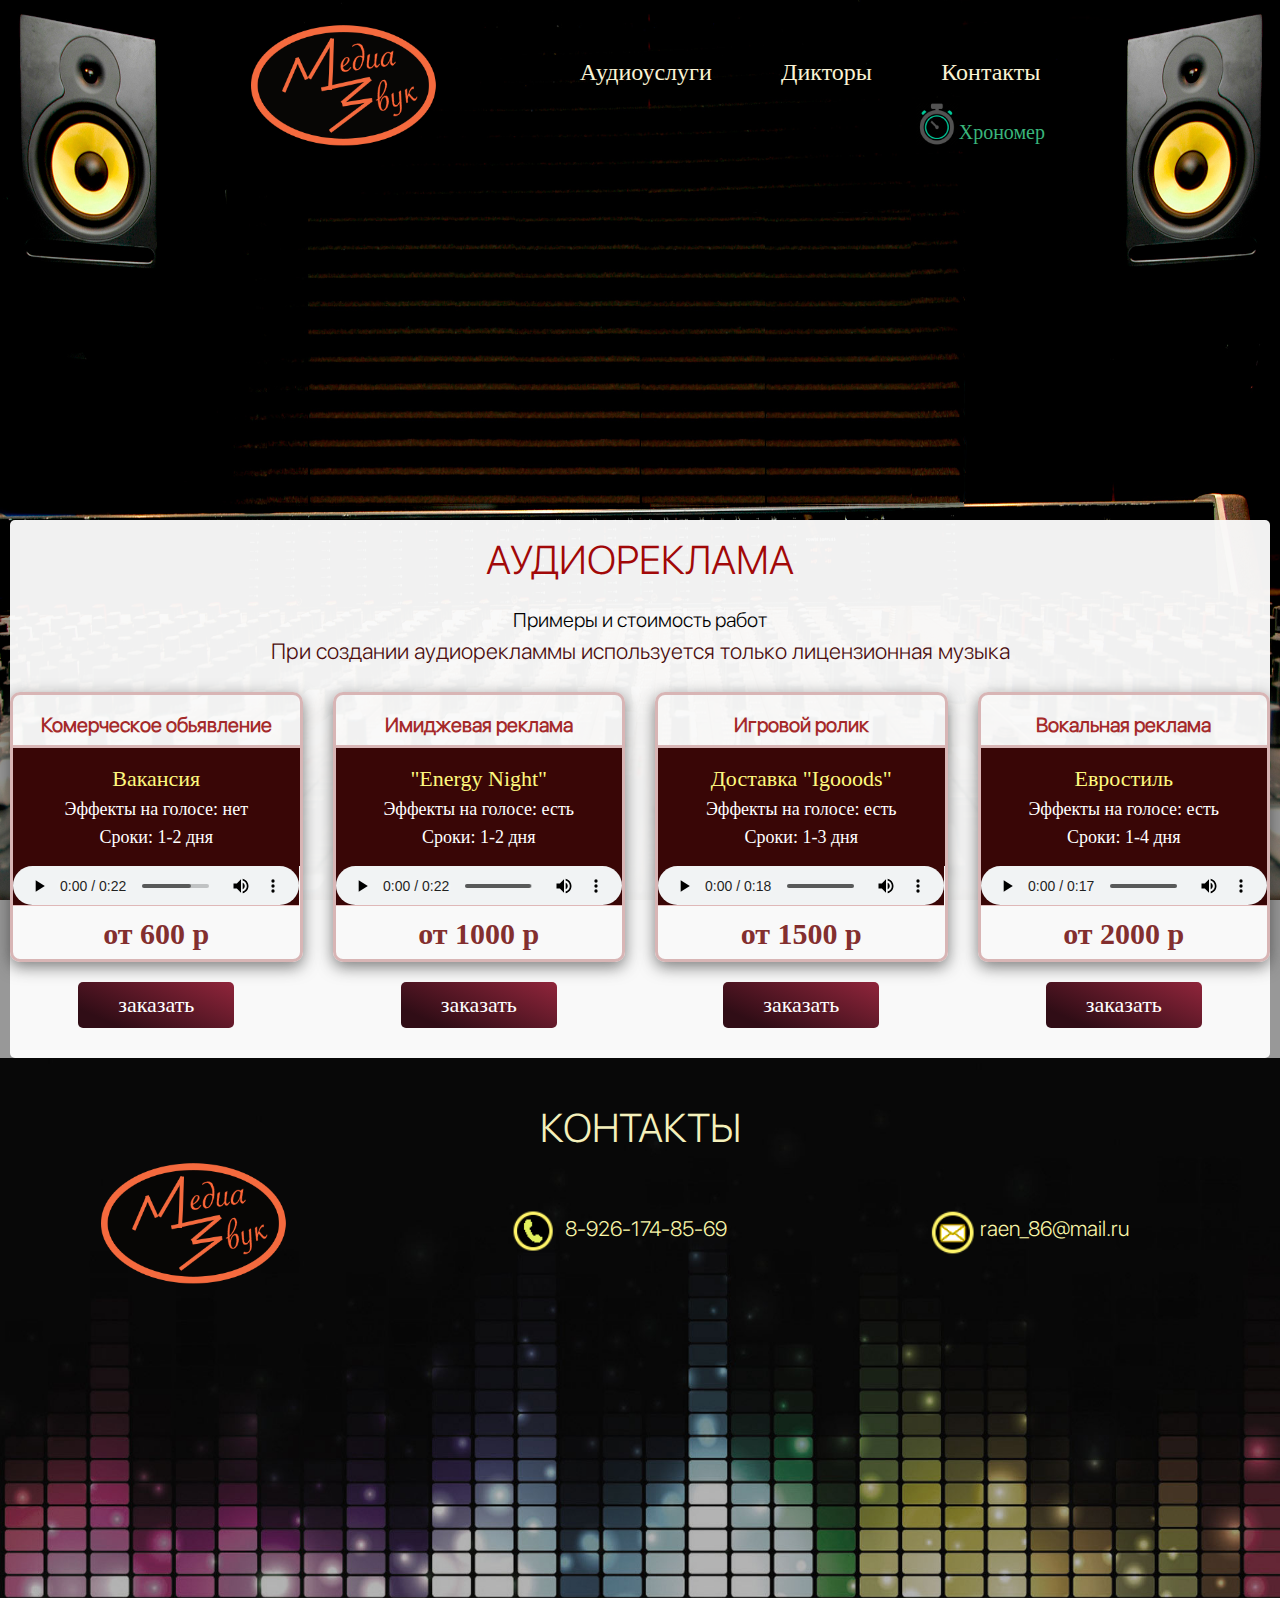
<file: audio_advertising.html>
<!DOCTYPE html>
<html lang="ru">
<head>
    <meta http-equiv="X-UA-Compatible" content="IE=edge">
    <meta charset="UTF-8">
    <meta name="viewport" content="width=device-width, initial-scale=1.0">
    <link rel="stylesheet" href="css/bootstrap-grid.min.css"/>
    <link rel="stylesheet" href="css/style.css">
</head>
<body>
    <!--HEADER-->
 <div class="container-fluid container-fluid__header">
   
    <div class="container container__fixed">
        <nav class="navbar">
            <a class="navbar-brand navbar-brand__header" href="index.html">
              <img src="img/logo.png" alt="#">
            </a>
            <ul>
              <li class="nav-item dropdown">
                <a class="nav__link" href="index.html" id="navbarDropdownMenuLink" role="button" data-toggle="dropdown" aria-haspopup="true" aria-expanded="false">
                 Аудиоуслуги
                </a>
                <div class="dropdown-menu" aria-labelledby="navbarDropdownMenuLink">
                  <a class="dropdown-item" href="audio_advertising.html">реклама</a>
                  <a class="dropdown-item" href="videocontent.html">видео</a>
                  <a class="dropdown-item" href="books.html">книги</a>
                  <a class="dropdown-item" href="autoresponders.html">автоответчики</a>
                </div>
              </li>
              <li>
                <a class="nav__link" href="speakers.html">Дикторы</a>
              </li>
              <li>
                <a class="nav__link" href="contacts.html">Контакты</a>
              </li>

      
              </ul>
        </nav>
        
        <span class="nav__link__timer"data-toggle="modal" data-target="#exampleModal0" href="">
          <img src="img/timer.png"
          alt="Хрономер"><p>Хрономер</p></span>
       
          <div class="modal fade" id="exampleModal0" tabindex="-1" role="dialog" aria-labelledby="mySmallModalLabel" aria-hidden="true">
            <div class="modal-dialog modal-md">
              <div class="modal-content">
                <div class="close__button">
                  <span class="close-image-icon">
                  <button type="button" class="close" data-dismiss="modal" aria-label="Close">
                    <span aria-hidden="true"><img src="img/close.png"></span>
                  </button>
                  </span>
                </div>
            
                <div class="container-fluid container-fluid__chronometer">
                  <div class="container container__fixed">
                   
                    <h1 class="chronometer">Хрономер для текста</h1>
                  
                    <form action="#" id="form">
                      <textarea rows="10" class="form-control" cols="100" name="text" id="text" placeholder="Вставьте ваш текст" style="resize: none"></textarea>
                      
                      <div class="row">
                         
                
                      
                    <div class="col-md-3">
                    
                    
                      <p>Темп речи</p>
                      <div class="tempo">
                      
                       <div class="radio">
                          <label class="red"><input class="radio" type="radio" value="1" name="temp" >&nbsp;<span>Средний</span></label>
                        </div>
              
                      <div class="radio">
                        <label class="yellow"><input class="radio" type="radio" value="2" name="temp" checked="checked">&nbsp;<span>Медленный</span></label>
                      </div>
                      
                
                      <div class="radio">
                        <label class="blue"><input class="radio" type="radio" value="3" name="temp">&nbsp;<span>Быстрый</span></label>
                      </div>
                    </div>
                    </div>
                      
                
                      <div class="col-md-8">
                        <div class="counter">
                      <div><p>Хронометраж ≈ <span id="time">0 секунд</span></p></div>
                      <p>Знаков: <span id="cnt">0</span> / Слов: <span id="wrd">0</span></p>
                    </div>
                    </div>
              
                </div>
                
                  
                  </form>
                  
                  </div>
                  </div>
                </div>
              </div>
          </div>
            
          
          
    </div>
</div>




<!-- AUDIO_ADVERTISING -->
<div class="container-fluid container-fluid__audio_advertising">
  <div class="container container__fixed">
    <h2>Аудиореклама</h2>
    <h3>Примеры и стоимость работ</h3>
    <h6>При создании аудиорекламмы используется только лицензионная музыка</h6>
    <div class="row">
    
      <div class="col-md-3">
      <div class="card">
        <div class="card-body">
          <h5 class="card-title">Комерческое обьявление</h5>
          <p class="card-text card-text__advert_1">Вакансия</p>
          <p class="card-text1">Эффекты на голосе: нет</p>
          <p class="card-text2">Сроки: 1-2 дня</p>
          <audio controls >
            <source src="audio/vacancy.mp3" type="audio/mpeg">
          </audio> 
          <p class="price">от 600 р</p>
        </div>
      </div>

      <button class="order" data-toggle="modal" data-target="#exampleModal">заказать</button>

      <div class="modal fade" id="exampleModal" tabindex="-1" role="dialog" aria-labelledby="mySmallModalLabel" aria-hidden="true">
        <div class="modal-dialog modal-md">
          <div class="modal-content">
            <div class="close__button">
              <span class="close-image-icon">
              <button type="button" class="close" data-dismiss="modal" aria-label="Close">
                <span aria-hidden="true"><img src="img/close.png"></span>
              </button>
              </span>
            </div>

            <div class="container-fluid container-fluid__order">
              <div class="container container__fixed">
               
                
              <h2>Заказать аудиоролик</h2>
                  
                <form>
            <div class="form-group">
              <label class="" for="exampleFormControlText1">Название аудиоролика </label>
              <input type="text" class="form-control form-control-lg" id="exampleFormControlText1" placeholder="">
            </div>
            <div class="form-group">
              <label class="" for="exampleFormControlText2">Укажите тип аудиоролика <span>(комерческое обьявление, имиджевый, игровой, вокальный)</span></label>
              <input type="text" class="form-control form-control-lg" id="exampleFormControlText2" placeholder="" required>
            </div>
            <div class="form-group">
             <label for="exampleFormControlNumber1" class="">Хронометраж <span>(если не знаете, воспользуйтесь нашим хрономером)</span></label>
             <input type="text" class="form-control form-control-lg" id="exampleFormControlNumber1" placeholder="" required>
            </div>

            <div class="form-group">
              <label for="exampleFormControlText3" class="">Диктор<span> (укажите имя и фамилию диктора из нашей базы или прикепите своего ввиде аудиофайла)</span></label>
              <input type="text" class="form-control form-control-lg" id="exampleFormControlText3" placeholder="" required>
              <input type="file" class="form-control-file" id="exampleFormControlFile1">
             </div>
                  
            

            <div class="form-group">
              <label for="exampleFormControlTextarea1">Текст сценария <span>(если нет, вы можете заказать у нас)</span></label>
              <textarea class="form-control form-control-lg" id="exampleFormControlTextarea1" rows="3" ></textarea>
            </div>

            <div class="form-group">
              <label for="exampleFormControlText4" class="">Примеры<span> (прикрепите пример аудиорекламмы, если это необходимо)</span></label>
              <input type="text" class="form-control form-control-lg" id="exampleFormControlText4" placeholder="" required>
              <input type="file" class="form-control-file" id="exampleFormControlFile2">
             </div>
              
            <div class="row">
              <div class="col-md-6">
            <div class="form-group">
              <label class="" for="exampleFormControlNumber2">Ваш телефон</label>
              <input type="phone" class="form-control form-control-lg" id="exampleFormControlNumber2" placeholder="">
            </div>
          </div>

          <div class="col-md-6">
            <div class="form-group">
             <label for="exampleFormControlEmail1" class="">Электронная почта</label>
              <input type="email" class="form-control form-control-lg" id="exampleFormControlEmail1" placeholder="" required>
            </div>
          </div>
          </div>


            <div class="form-group form-group__btn">
              <input type="submit" class="btn" value="Заказать" />
           </div>
          </form>
          
              
              
            </div>
              </div>


          </div>
        </div>
        </div>

    </div>
      
    <div class="col-md-3">
      <div class="card">
        <div class="card-body">
          <h5 class="card-title card-title__advert_2">Имиджевая реклама</h5>
          <p class="card-text">"Energy Night"</p>
          <p class="card-text1">Эффекты на голосе: есть</p>
          <p class="card-text2">Сроки: 1-2 дня</p>
          <audio controls>
            <source src="audio/energy-club.mp3" type="audio/mpeg">
          </audio> 
          <p class="price">от 1000 р</p>
        </div>
      </div>

      <button class="order" data-toggle="modal" data-target="#exampleModal">заказать</button>

      <div class="modal fade" id="exampleModal" tabindex="-1" role="dialog" aria-labelledby="mySmallModalLabel" aria-hidden="true">
        <div class="modal-dialog modal-md">
          <div class="modal-content">
            <div class="close__button">
              <span class="close-image-icon">
              <button type="button" class="close" data-dismiss="modal" aria-label="Close">
                <span aria-hidden="true"><img src="img/close.png"></span>
              </button>
              </span>
            </div>
            </div>
          </div>
          </div>
  
      </div>

    <div class="col-md-3">
      <div class="card">
        <div class="card-body">
          <h5 class="card-title">Игровой ролик</h5>
          <p class="card-text">Доставка "Igooods"</p>
          <p class="card-text1">Эффекты на голосе: есть</p>
          <p class="card-text2">Сроки: 1-3 дня</p>
          <audio controls>
            <source src="audio/igoods.mp3" type="audio/mpeg">
          </audio> 
          <p class="price">от 1500 р</p>
        </div>
      </div>

      <button class="order" data-toggle="modal" data-target="#exampleModal">заказать</button>

      <div class="modal fade" id="exampleModal" tabindex="-1" role="dialog" aria-labelledby="mySmallModalLabel" aria-hidden="true">
        <div class="modal-dialog modal-md">
          <div class="modal-content">
            <div class="close__button">
              <span class="close-image-icon">
              <button type="button" class="close" data-dismiss="modal" aria-label="Close">
                <span aria-hidden="true"><img src="img/close.png"></span>
              </button>
              </span>
            </div>
            </div>
          </div>
          </div>
  
      </div>


    <div class="col-md-3">
      <div class="card">
        <div class="card-body">
          <h5 class="card-title">Вокальная реклама</h5>
          <p class="card-text">Евростиль</p>
          <p class="card-text1">Эффекты на голосе: есть</p>
          <p class="card-text2">Сроки: 1-4 дня</p>
          <audio controls>
            <source src="audio/eurostyle.mp3" type="audio/mpeg">
          </audio> 
          <p class="price">от 2000 р</p>
        </div>
      </div>

      <button class="order" data-toggle="modal" data-target="#exampleModal">заказать</button>

      <div class="modal fade" id="exampleModal" tabindex="-1" role="dialog" aria-labelledby="mySmallModalLabel" aria-hidden="true">
        <div class="modal-dialog modal-md">
          <div class="modal-content">
            <div class="close__button">
              <span class="close-image-icon">
              <button type="button" class="close" data-dismiss="modal" aria-label="Close">
                <span aria-hidden="true"><img src="img/close.png"></span>
              </button>
              </span>
            </div>
            </div>
          </div>
          </div>
  
      </div>



      </div>
   
  </div>
</div>
</div>














 <!--  FOOTER -->
 <div class="container_fluid container_fluid__footer">
  <div class="container container__fixed">
    <h2 id="contacs">Контакты</h2>

    <nav class="navbar">
      <a class="navbar-brand" href="index.html">
        <img src="img/logo.png" alt="#">
      </a>
      <ul>
        <li class="nav-item ">
          <a class="nav-link nav-link_nav nav-link_nav_end phone" href="tel:89261748569"><img src="img/phone2.png" alt=""><span>8-926-174-85-69</span></a>
        
        </li>
        <li>
          <a class="nav-link nav-link_nav nav-link_nav_last" href="mailto:raen_86@mail.ru"><img class="pr-1" src="img/email-(2).png" alt=""><span>raen_86@mail.ru</span></a>
        </li>


        </ul>
  </nav>
</div>
</div>


<a id="button"></a>







          

              
              
              
           
          
           
           
    

<script src="js/jquery.min.js"></script>
<script src="js/popper.min.js"></script>
<script src="js/bootstrap.min.js"></script>
 <script src="js/script.js"></script>   
</body>
</html>
</file>
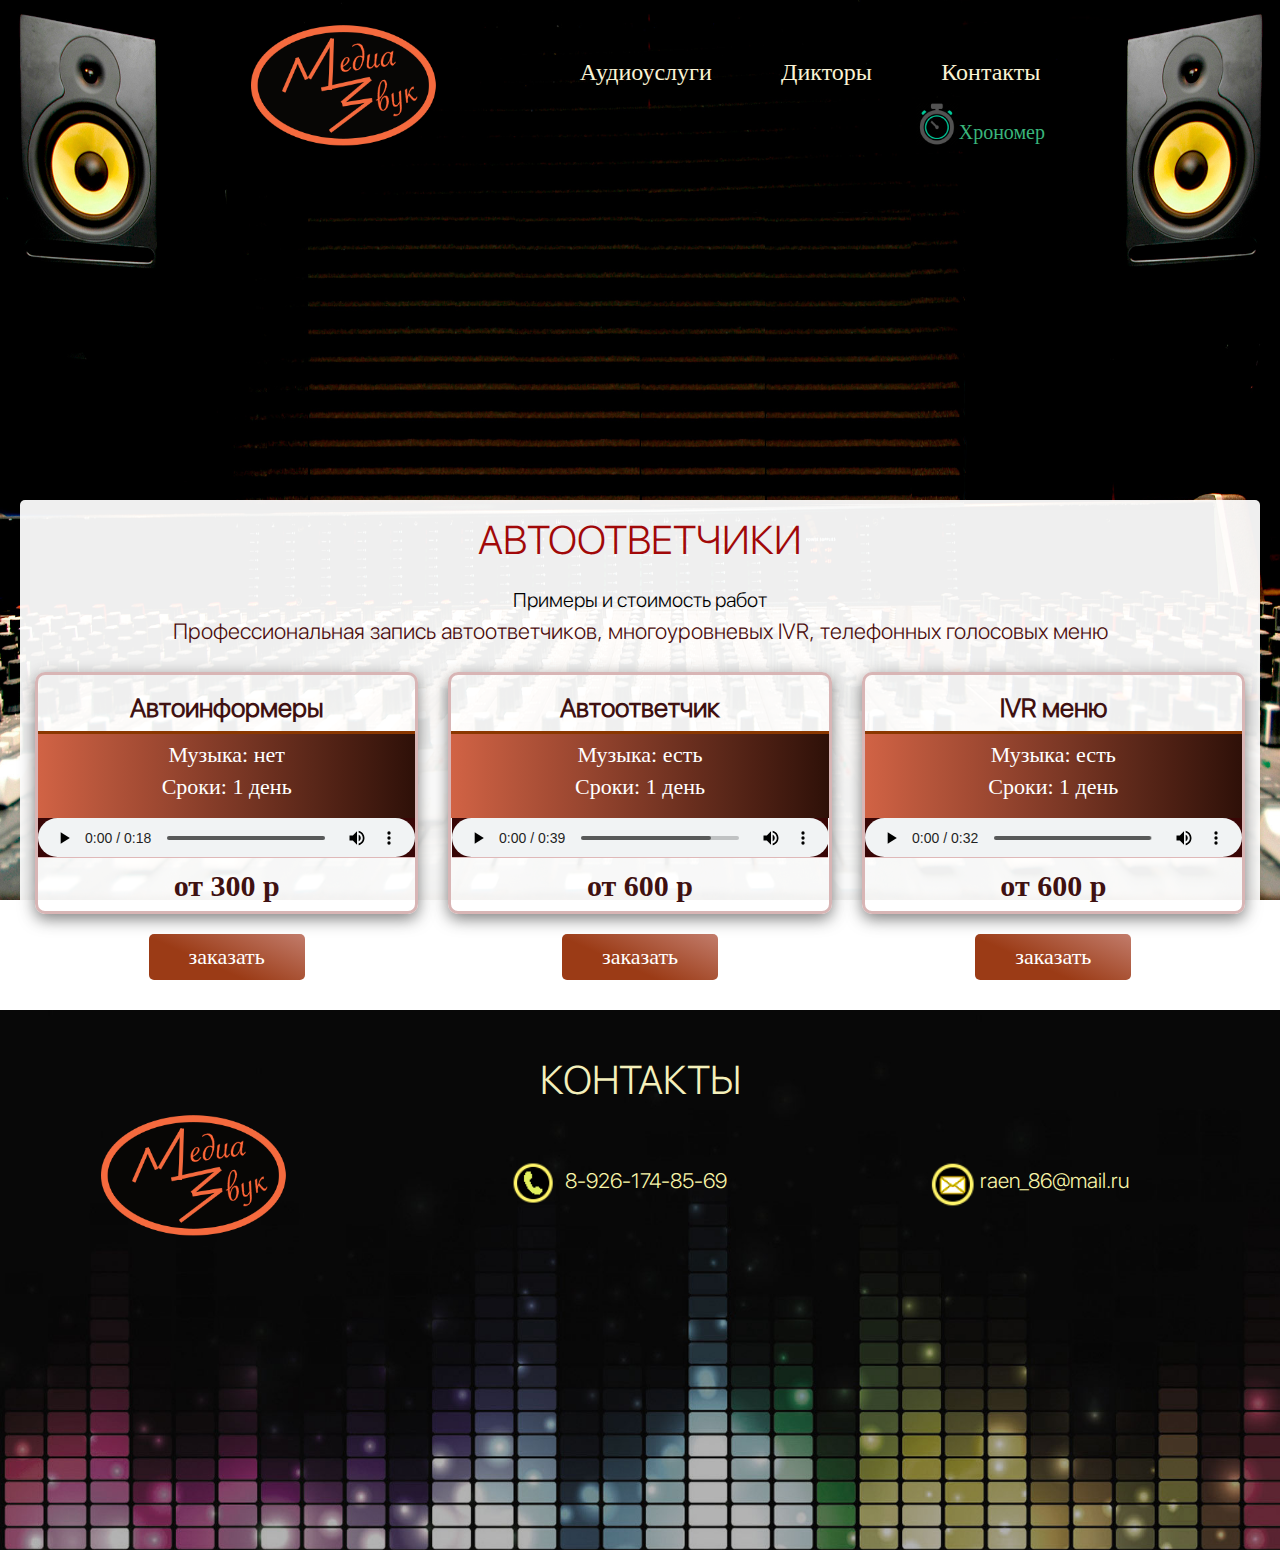
<file: autoresponders.html>
<!DOCTYPE html>
<html lang="ru">
<head>
    <meta http-equiv="X-UA-Compatible" content="IE=edge">
    <meta charset="UTF-8">
    <meta name="viewport" content="width=device-width, initial-scale=1.0">
    <link rel="stylesheet" href="css/bootstrap-grid.min.css"/>
    <link rel="stylesheet" href="css/style.css">
</head>
<body>
    <!--HEADER-->
 <div class="container-fluid container-fluid__header">
   
    <div class="container container__fixed">
        <nav class="navbar">
            <a class="navbar-brand navbar-brand__header" href="index.html">
              <img src="img/logo.png" alt="#">
            </a>
            <ul>
              <li class="nav-item dropdown">
                <a class="nav__link" href="index.html" id="navbarDropdownMenuLink" role="button" data-toggle="dropdown" aria-haspopup="true" aria-expanded="false">
                 Аудиоуслуги
                </a>
                <div class="dropdown-menu" aria-labelledby="navbarDropdownMenuLink">
                  <a class="dropdown-item" href="audio_advertising.html">реклама</a>
                  <a class="dropdown-item" href="videocontent.html">видео</a>
                  <a class="dropdown-item" href="books.html">книги</a>
                  <a class="dropdown-item" href="autoresponders.html">автоответчики</a>
                </div>
              </li>
              <li>
                <a class="nav__link" href="speakers.html">Дикторы</a>
              </li>
              <li>
                <a class="nav__link" href="contacts.html">Контакты</a>
              </li>

      
              </ul>
        </nav>
        
        <span class="nav__link__timer"data-toggle="modal" data-target="#exampleModal0" href="">
          <img src="img/timer.png"
          alt="Хрономер"><p>Хрономер</p></span>
       
          <div class="modal fade" id="exampleModal0" tabindex="-1" role="dialog" aria-labelledby="mySmallModalLabel" aria-hidden="true">
            <div class="modal-dialog modal-md">
              <div class="modal-content">
                <div class="close__button">
                  <span class="close-image-icon">
                  <button type="button" class="close" data-dismiss="modal" aria-label="Close">
                    <span aria-hidden="true"><img src="img/close.png"></span>
                  </button>
                  </span>
                </div>
            
                <div class="container-fluid container-fluid__chronometer">
                  <div class="container container__fixed">
                   
                    <h1 class="chronometer">Хрономер для текста</h1>
                  
                    <form action="#" id="form">
                      <textarea rows="10" class="form-control" cols="100" name="text" id="text" placeholder="Вставьте ваш текст" style="resize: none"></textarea>
                      
                      <div class="row">
                         
                
                      
                    <div class="col-md-3">
                    
                    
                      <p>Темп речи</p>
                      <div class="tempo">
                      
                       <div class="radio">
                          <label class="red"><input class="radio" type="radio" value="1" name="temp" >&nbsp;<span>Средний</span></label>
                        </div>
              
                      <div class="radio">
                        <label class="yellow"><input class="radio" type="radio" value="2" name="temp" checked="checked">&nbsp;<span>Медленный</span></label>
                      </div>
                      
                
                      <div class="radio">
                        <label class="blue"><input class="radio" type="radio" value="3" name="temp">&nbsp;<span>Быстрый</span></label>
                      </div>
                    </div>
                    </div>
                      
                
                      <div class="col-md-8">
                        <div class="counter">
                      <div><p>Хронометраж ≈ <span id="time">0 секунд</span></p></div>
                      <p>Знаков: <span id="cnt">0</span> / Слов: <span id="wrd">0</span></p>
                    </div>
                    </div>
              
                </div>
                
                  
                  </form>
                  
                  </div>
                  </div>
                </div>
              </div>
          </div>
          
    </div>
</div>



<!-- MAINAUTORESPONDERS  -->   

<div class="container_fluid container_fluid__mainautoresponders">
  <div class="container container__fixed">
    <h2 id="bookscontent">Автоответчики</h2>
    <h3>Примеры и стоимость работ</h3>
    <h6>Профессиональная запись автоответчиков, многоуровневых IVR, телефонных голосовых меню </h6>
    <div class="row">
      <div class="col-md-4">
        <div class="card">
          <div class="card-body">
            <h5 class="card-title">Автоинформеры</h5>
            <p class="card-text1">Музыка: нет</p>
            <p class="card-text2">Сроки: 1 день</p>
            <audio controls >
              <source src="audio/autoinfo.mp3" type="audio/mpeg">
            </audio> 
            <p class="price">от 300 р</p>
          </div>
        </div>

        <button class="order" data-toggle="modal" data-target="#exampleModal4">заказать</button>

        <div class="modal fade" id="exampleModal4" tabindex="-1" role="dialog" aria-labelledby="mySmallModalLabel" aria-hidden="true">
          <div class="modal-dialog modal-md">
            <div class="modal-content">
              <div class="close__button">
                <span class="close-image-icon">
                <button type="button" class="close" data-dismiss="modal" aria-label="Close">
                  <span aria-hidden="true"><img src="img/close.png"></span>
                </button>
                </span>
              </div>
  
              <div class="container-fluid container-fluid__order">
                <div class="container container__fixed">
                 
                  
                <h2>Заказать автоответчик, IVR.</h2>
                    
                  <form>
              <div class="form-group">
                <label class="" for="exampleFormControlText1">Название</label>
                <input type="text" class="form-control form-control-lg" id="exampleFormControlText1" placeholder="">
              </div>
            
              <div class="form-group">
               <label for="exampleFormControlNumber1" class="">Хронометраж <span>(если не знаете, воспользуйтесь нашим хрономером)</span></label>
               <input type="text" class="form-control form-control-lg" id="exampleFormControlNumber1" placeholder="" required>
              </div>
  
              <div class="form-group">
                <label for="exampleFormControlText3" class="">Диктор<span> (укажите имя и фамилию диктора из нашей базы или прикепите своего ввиде аудиофайла)</span></label>
                <input type="text" class="form-control form-control-lg" id="exampleFormControlText3" placeholder="" required>
                <input type="file" class="form-control-file" id="exampleFormControlFile1">
               </div>
                    
              
  
              <div class="form-group">
                <label for="exampleFormControlTextarea1">Текст<span>(если нет, вы можете заказать у нас)</span></label>
                <textarea class="form-control form-control-lg" id="exampleFormControlTextarea1" rows="3" ></textarea>
              </div>
  
              <div class="form-group">
                <label for="exampleFormControlText4" class="">Примеры<span> (прикрепите пример аудиорекламмы, если это необходимо)</span></label>
                <input type="text" class="form-control form-control-lg" id="exampleFormControlText4" placeholder="" required>
                <input type="file" class="form-control-file" id="exampleFormControlFile2">
               </div>
                
               <div class="form-group">
                <label for="exampleFormControlTextarea1">Ваши пожелания <span>(необязательно)</span></label>
                <textarea class="form-control form-control-lg" id="exampleFormControlTextarea1" rows="3" ></textarea>
              </div>

              <div class="row">
                <div class="col-md-6">
              <div class="form-group">
                <label class="" for="exampleFormControlNumber2">Ваш телефон</label>
                <input type="phone" class="form-control form-control-lg" id="exampleFormControlNumber2" placeholder="">
              </div>
            </div>
  
            <div class="col-md-6">
              <div class="form-group">
               <label for="exampleFormControlEmail1" class="">Электронная почта</label>
                <input type="email" class="form-control form-control-lg" id="exampleFormControlEmail1" placeholder="" required>
              </div>
            </div>
            </div>
  
  
              <div class="form-group form-group__btn">
                <input type="submit" class="btn" value="Заказать" />
             </div>
            </form>
            
                
                
              </div>
                </div>
  
  
            </div>
          </div>
          </div>
      </div>


     
      <div class="col-md-4">
        <div class="card">
          <div class="card-body">
            <h5 class="card-title">Автоответчик</h5>
            <p class="card-text1">Музыка: есть</p>
            <p class="card-text2">Сроки: 1 день</p>
            <audio controls>
              <source src="audio/winter.mp3" type="audio/mpeg">
            </audio> 
            <p class="price">от 600 р</p>
          </div>
        </div>
        <button class="order" data-toggle="modal" data-target="#exampleModal4">заказать</button>
      </div>



      <div class="col-md-4">
        <div class="card">
          <div class="card-body">
            <h5 class="card-title">IVR меню</h5>
            <p class="card-text1">Музыка: есть</p>
            <p class="card-text2">Сроки: 1 день</p>                     
            <audio controls>
              <source src="audio/global_group.mp3" type="audio/mpeg">
            </audio> 
            <p class="price">от 600 р</p>
          </div>
        </div>
        <button class="order" data-toggle="modal" data-target="#exampleModal4">заказать</button>
      </div>



  </div>


  

  </div>
  </div>

















 <!--  FOOTER -->
 <div class="container_fluid container_fluid__footer">
  <div class="container container__fixed">
    <h2 id="contacs">Контакты</h2>

    <nav class="navbar">
      <a class="navbar-brand" href="#">
        <img src="img/logo.png" alt="#">
      </a>
      <ul>
        <li class="nav-item ">
          <a class="nav-link nav-link_nav nav-link_nav_end" href="tel:89261748569" class="phone"><img src="img/phone2.png" alt=""><span>8-926-174-85-69</span></a>
        
        </li>
        <li>
          <a class="nav-link nav-link_nav nav-link_nav_last" href="mailto:raen_86@mail.ru"><img class="pr-1" src="img/email-(2).png" alt=""><span>raen_86@mail.ru</span></a>
        </li>


        </ul>
  </nav>
</div>
</div>


<a id="button"></a>







          

              
              
              
           
          
           
           
    

<script src="js/jquery.min.js"></script>
<script src="js/popper.min.js"></script>
<script src="js/bootstrap.min.js"></script>
 <script src="js/script.js"></script>   
</body>
</html>
</file>
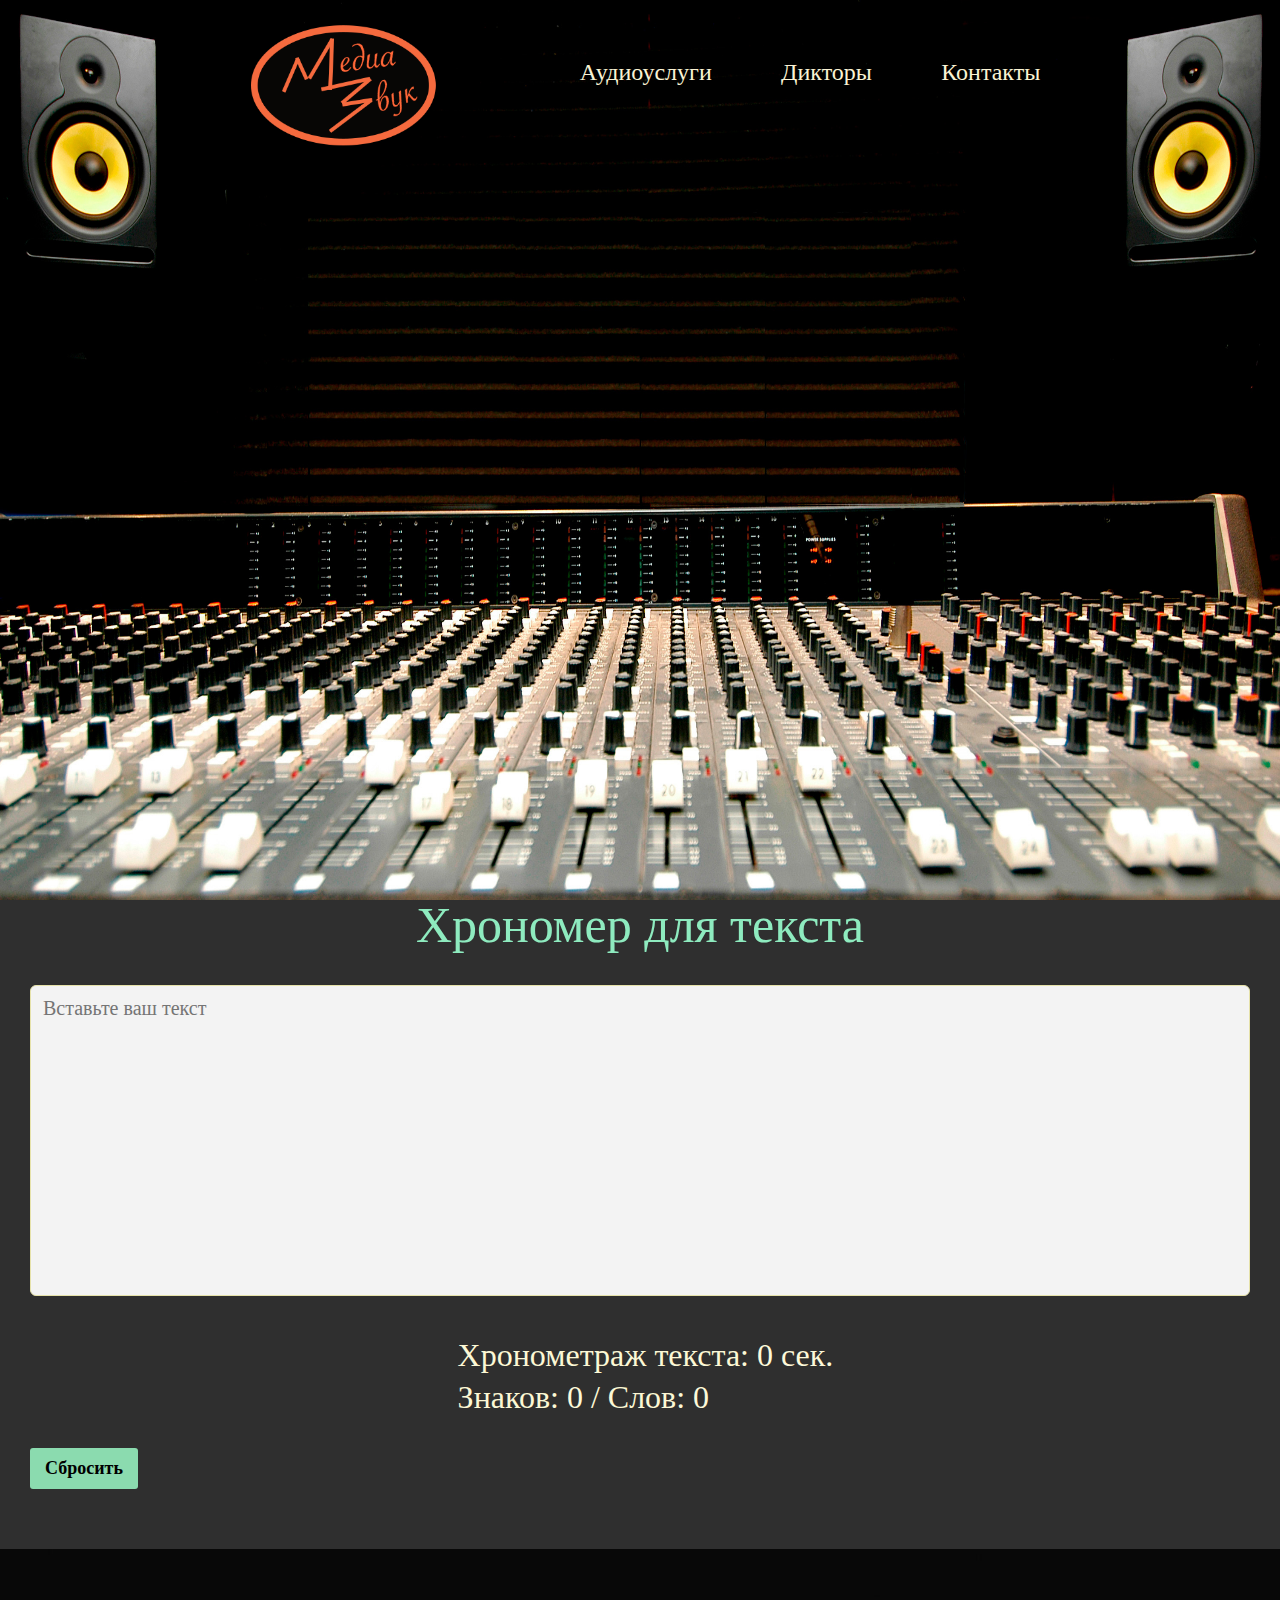
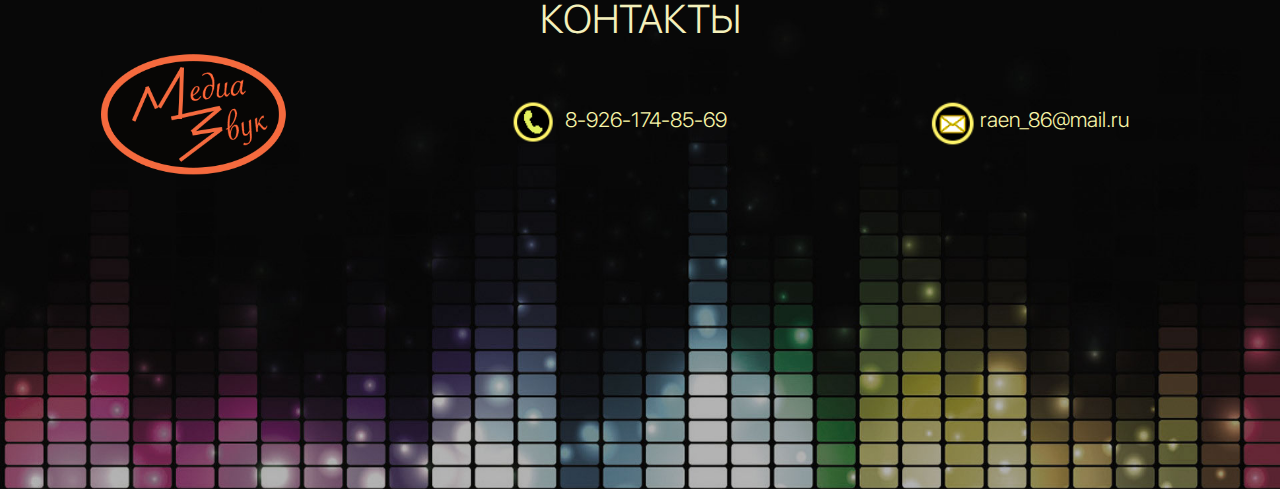
<file: chronometer.html>
<!DOCTYPE html>
<html lang="ru">
<head>
    <meta http-equiv="X-UA-Compatible" content="IE=edge">
    <meta charset="UTF-8">
    <meta name="viewport" content="width=device-width, initial-scale=1.0">
    <link rel="stylesheet" href="css/bootstrap-grid.min.css"/>
    <link rel="stylesheet" href="css/style.css">
</head>
<body>
    <!--HEADER-->
 <div class="container-fluid container-fluid__header">
   
    <div class="container container__fixed">
        <nav class="navbar">
            <a class="navbar-brand navbar-brand__header" href="index.html">
              <img src="img/logo.png" alt="#">
            </a>
            <ul>
              <li class="nav-item dropdown">
                <a class="nav__link" href="index.html" id="navbarDropdownMenuLink" role="button" data-toggle="dropdown" aria-haspopup="true" aria-expanded="false">
                 Аудиоуслуги
                </a>
                <div class="dropdown-menu" aria-labelledby="navbarDropdownMenuLink">
                  <a class="dropdown-item" href="audio_advertising.html">реклама</a>
                  <a class="dropdown-item" href="videocontent.html">видео</a>
                  <a class="dropdown-item" href="books.html">книги</a>
                  <a class="dropdown-item" href="autoresponders.html">автоответчики</a>
                </div>
              </li>
              <li>
                <a class="nav__link" href="speakers.html">Дикторы</a>
              </li>
              <li>
                <a class="nav__link" href="contacts.html">Контакты</a>
              </li>

      
              </ul>
        </nav>
        
       
            
          
          
    </div>
</div>



<!-- CHRONOMETER  -->   

<div class="container-fluid container-fluid__chronometer">
    <div class="container container__fixed">
     
      <h1 class="chronometer">Хрономер для текста</h1>
    
      <form action="#" id="form">
        <textarea rows="10" class="form-control" cols="100" name="text" id="text" placeholder="Вставьте ваш текст" style="resize: none"></textarea>
        
        <div class="row">
           
  
        
      <div class="col-md-3">
      
      
        <p>Темп речи</p>
        <div class="tempo">
        
         <div class="radio">
            <label class="red"><input class="radio" type="radio" value="1" name="temp" >&nbsp;<span>Средний</span></label>
          </div>

        <div class="radio">
          <label class="yellow"><input class="radio" type="radio" value="2" name="temp" checked="checked">&nbsp;<span>Медленный</span></label>
        </div>
        
  
        <div class="radio">
          <label class="blue"><input class="radio" type="radio" value="3" name="temp">&nbsp;<span>Быстрый</span></label>
        </div>
      </div>
      </div>
        
  
        <div class="col-md-8">
          <div class="counter">
        <div><p>Хронометраж текста: <span id="time">0 сек.</span></p></div>
        <p>Знаков: <span id="cnt">0</span> / Слов: <span id="wrd">0</span></p>
      </div>
      </div>

  </div>
  
    
    </form>
    
    <button id="reset" name="reset">Сбросить</button>
  
  </div>
    </div>
</div>
















<!--  FOOTER -->
<div class="container_fluid container_fluid__footer">
    <div class="container container__fixed">
      <h2 class="contacs">Контакты</h2>

      <nav class="navbar">
        <a class="navbar-brand" href="#">
          <img src="img/logo.png" alt="#">
        </a>
        <ul>
          <li class="nav-item ">
            <a class="nav-link nav-link_nav nav-link_nav_end phone" href="tel:89261748569"><img src="img/phone2.png" alt=""><span>8-926-174-85-69</span></a>
          
          </li>
          <li>
            <a class="nav-link nav-link_nav nav-link_nav_last" href="mailto:raen_86@mail.ru"><img class="pr-1" src="img/email-(2).png" alt=""><span>raen_86@mail.ru</span></a>
          </li>

  
          </ul>
    </nav>
  </div>
</div>







          

              
              
              
           
          
           
           
    

<script src="js/jquery.min.js"></script>
<script src="js/popper.min.js"></script>
<script src="js/bootstrap.min.js"></script>
 <script src="js/script.js"></script>   
</body>
</html>
</file>
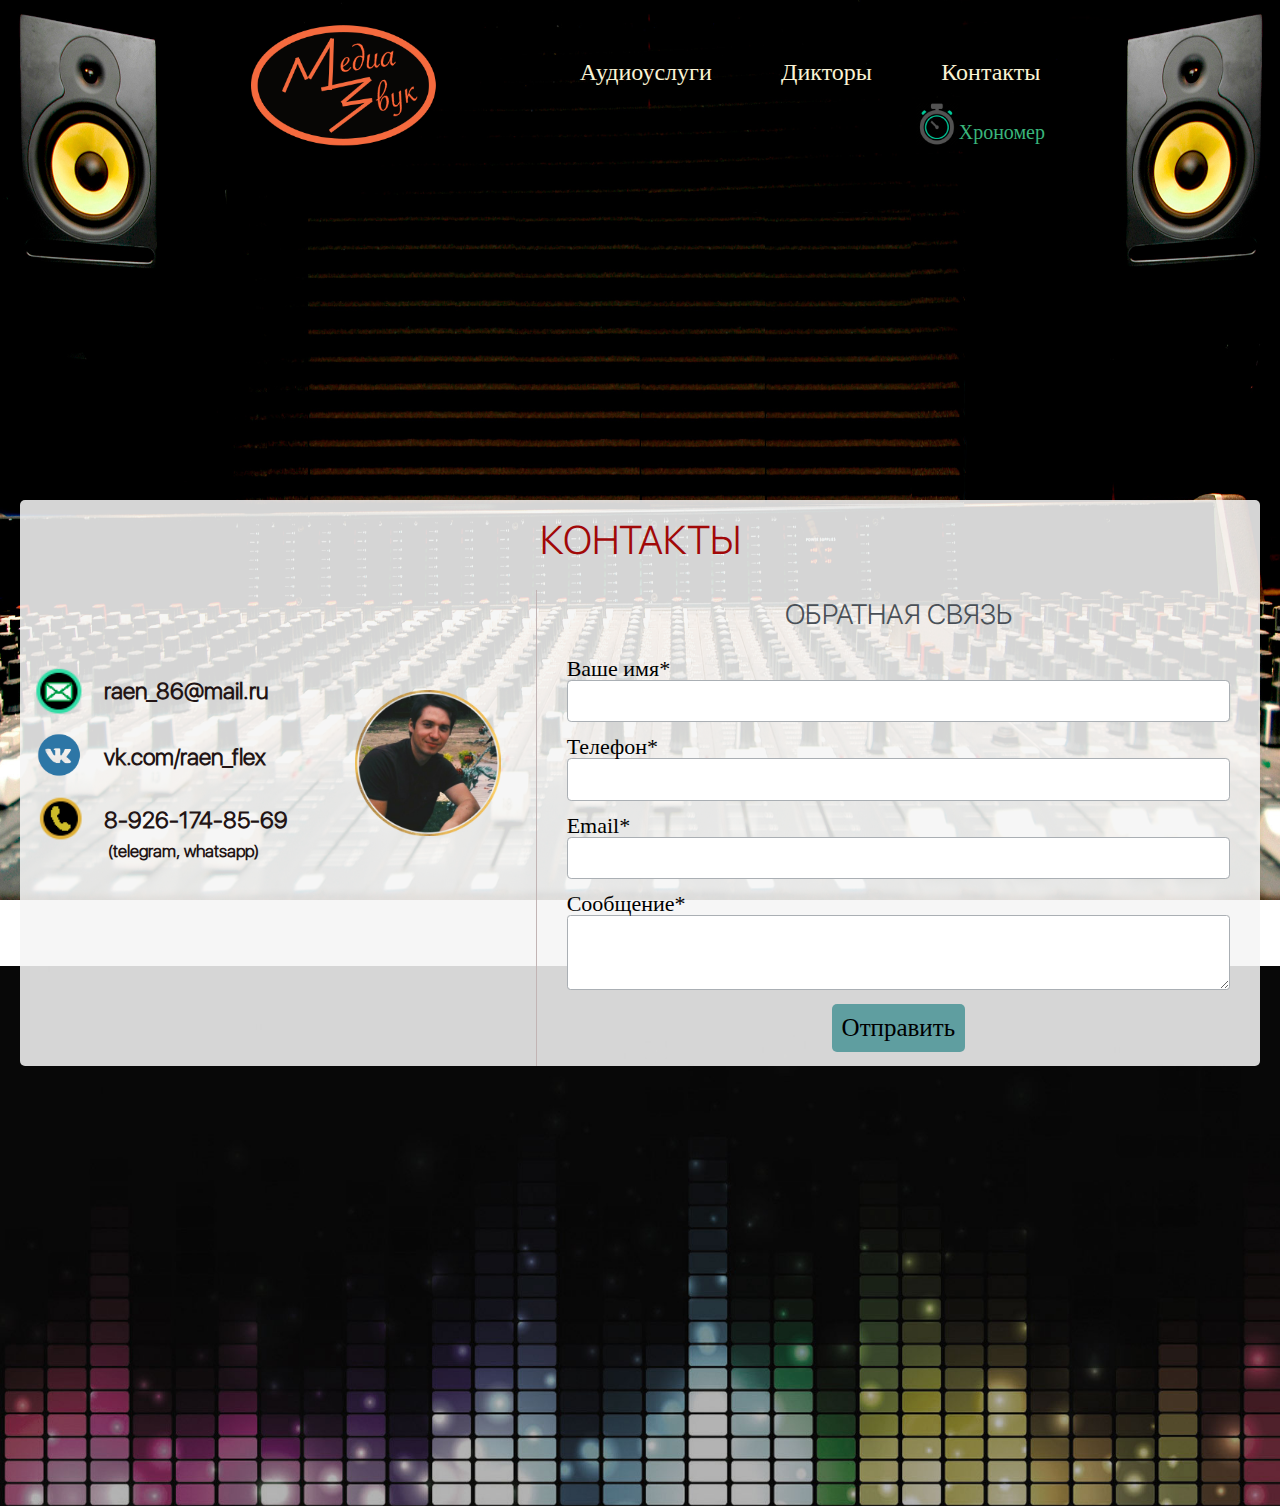
<file: contacts.html>
<!DOCTYPE html>
<html lang="ru">
<head>
    <meta http-equiv="X-UA-Compatible" content="IE=edge">
    <meta charset="UTF-8">
    <meta name="viewport" content="width=device-width, initial-scale=1.0">
    <link rel="stylesheet" href="css/bootstrap-grid.min.css"/>
    <link rel="stylesheet" href="css/style.css">
</head>
<body>
    <!--HEADER-->
 <div class="container-fluid container-fluid__header">
   
    <div class="container container__fixed">
        <nav class="navbar">
            <a class="navbar-brand navbar-brand__header" href="index.html">
              <img src="img/logo.png" alt="#">
            </a>
            <ul>
              <li class="nav-item dropdown">
                <a class="nav__link" href="index.html" id="navbarDropdownMenuLink" role="button" data-toggle="dropdown" aria-haspopup="true" aria-expanded="false">
                 Аудиоуслуги
                </a>
                <div class="dropdown-menu" aria-labelledby="navbarDropdownMenuLink">
                  <a class="dropdown-item" href="audio_advertising.html">реклама</a>
                  <a class="dropdown-item" href="videocontent.html">видео</a>
                  <a class="dropdown-item" href="books.html">книги</a>
                  <a class="dropdown-item" href="autoresponders.html">автоответчики</a>
                </div>
              </li>
              <li>
                <a class="nav__link" href="speakers.html">Дикторы</a>
              </li>
              <li>
                <a class="nav__link" href="contacts.html">Контакты</a>
              </li>

      
              </ul>
        </nav>
        
        
        <span class="nav__link__timer"data-toggle="modal" data-target="#exampleModal0" href="">
          <img src="img/timer.png"
          alt="Хрономер"><p>Хрономер</p></span>
       
          <div class="modal fade" id="exampleModal0" tabindex="-1" role="dialog" aria-labelledby="mySmallModalLabel" aria-hidden="true">
            <div class="modal-dialog modal-md">
              <div class="modal-content">
                <div class="close__button">
                  <span class="close-image-icon">
                  <button type="button" class="close" data-dismiss="modal" aria-label="Close">
                    <span aria-hidden="true"><img src="img/close.png"></span>
                  </button>
                  </span>
                </div>
            
                <div class="container-fluid container-fluid__chronometer">
                  <div class="container container__fixed">
                   
                    <h1 class="chronometer">Хрономер для текста</h1>
                  
                    <form action="#" id="form">
                      <textarea rows="10" class="form-control" cols="100" name="text" id="text" placeholder="Вставьте ваш текст" style="resize: none"></textarea>
                      
                      <div class="row">
                         
                
                      
                    <div class="col-md-3">
                    
                    
                      <p>Темп речи</p>
                      <div class="tempo">
                      
                       <div class="radio">
                          <label class="red"><input class="radio" type="radio" value="1" name="temp" >&nbsp;<span>Средний</span></label>
                        </div>
              
                      <div class="radio">
                        <label class="yellow"><input class="radio" type="radio" value="2" name="temp" checked="checked">&nbsp;<span>Медленный</span></label>
                      </div>
                      
                
                      <div class="radio">
                        <label class="blue"><input class="radio" type="radio" value="3" name="temp">&nbsp;<span>Быстрый</span></label>
                      </div>
                    </div>
                    </div>
                      
                
                      <div class="col-md-8">
                        <div class="counter">
                      <div><p>Хронометраж ≈ <span id="time">0 секунд</span></p></div>
                      <p>Знаков: <span id="cnt">0</span> / Слов: <span id="wrd">0</span></p>
                    </div>
                    </div>
              
                </div>
                
                  
                  </form>
                  
                  </div>
                  </div>
                </div>
              </div>
          </div>
            
          
    
    </div>
</div>




<!-- CONTACTS -->
<div class="container_fluid container_fluid__contacts">
  <div class="container container__fixed">
    <h2>Контакты</h2>
    <div class="row">
      <div class="col-md-5">
        <img class="raen" src="img/raen.png" alt="">
        <ul>

          <li class="nav-item">
            <a class="nav-link" href="mailto:raen_86@mail.ru"><img  src="img/email.png" alt=""><span>raen_86@mail.ru</span></a>
          </li>
             
          <li class="nav-item ">
            <a class="nav-link" href="https://vk.com/raen_flex" class="phone"><img src="img/vk.png" alt=""><span>vk.com/raen_flex</span></a>
          </li>
               

          <li class="nav-item ">
            <a class="nav-link" href="tel:89261748569" class="phone"><img src="img/phone.png" alt=""><span>8-926-174-85-69 <p>(telegram, whatsapp)</p></span></a>
          </li>

        </ul>

        
      </div>
      <div class="col-md-7">
        <div class="container  container_form">
          <h2>Обратная связь</h2>
        <form>
    <div class="form-group">
      <label class="" for="exampleFormControlInput1">Ваше имя<span>*</span></label>
      <input type="text" class="form-control form-control-lg" id="exampleFormControlInput1" placeholder="">
    </div>
    <div class="form-group">
      <label class="" for="exampleFormControlInput1">Телефон<span>*</span></label>
      <input type="phone" class="form-control form-control-lg" id="exampleFormControlInput1" placeholder="">
    </div>
    <div class="form-group">
     <label for="email" class="">Email<span>*</span></label>
                  <input type="email" class="form-control form-control-lg" id="email" placeholder="" required>
    </div>
    <div class="form-group">
      <label for="exampleFormControlTextarea1">Сообщение<span>*</span></label>
      <textarea class="form-control" id="exampleFormControlTextarea1" rows="3"></textarea>
    </div>
    <div class="form-group form-group__btn">
      <input type="submit" class="btn" value="Отправить" />
   </div>
  </form>
  </div>
      </div>
    </div>
    </div>
    </div>















 <!--  FOOTER -->
            <div class="container_fluid container_fluid__footer">
              <div class="container container__fixed">
                
            </div>
          </div>


          <a id="button"></a>







          

              
              
              
           
          
           
           
    

<script src="js/jquery.min.js"></script>
<script src="js/popper.min.js"></script>
<script src="js/bootstrap.min.js"></script>
 <script src="js/script.js"></script>   
</body>
</html>
</file>
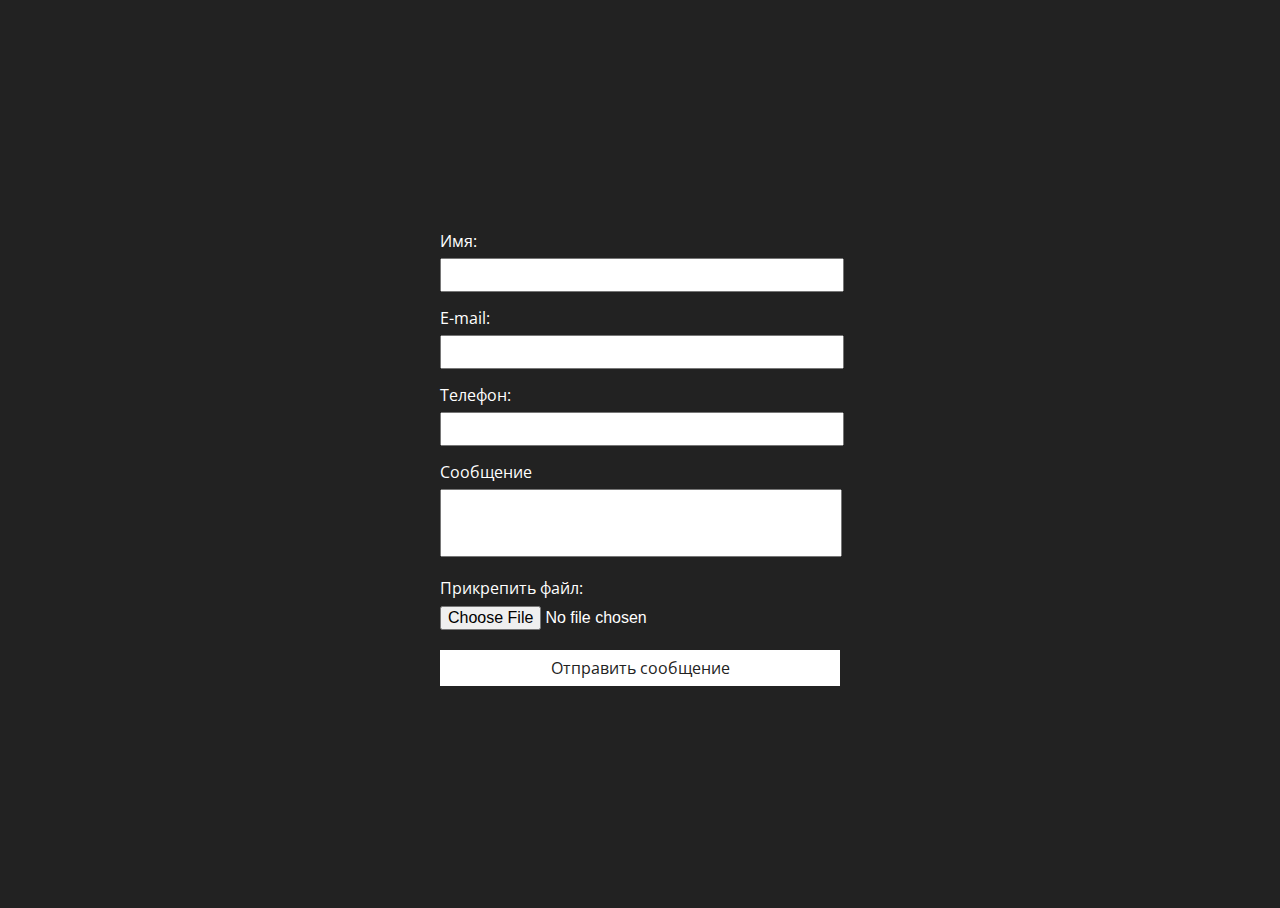
<file: post.html>
<!DOCTYPE html>
<html lang="ru">
<head>
  <meta charset="UTF-8">
  <meta name="viewport" content="width=device-width, initial-scale=1.0">
  <meta http-equiv="x-ua-compatible" content="ie=edge">
  <title>Отправка письма с вложением</title>
  <link href="https://fonts.googleapis.com/css?family=Open+Sans" rel="stylesheet">
  <style>
        body,html{height:100%}body{display:flex;justify-content:center;align-items:center;background-color:#222;color:#fff;font-size:16px;font-family:'Open Sans',sans-serif}.box{width:100%;max-width:400px}.form-group label{display:block;margin-bottom:6px}.form-group input,.form-group textarea{width:calc(100% - 24px);font-size:16px;padding:6px 12px}.form-group{margin-bottom:15px}.form-group textarea{resize:none}.control-file input[type="file"]{font-size:16px;display:block;margin-top:7px}.control-file{margin-bottom:20px}.box button{display:block;width:100%;background-color:#fff;color:#222;font-size:16px;font-family:'Open Sans',sans-serif;border:1px solid #fff;padding:6px 0;transition:.2s}.box button:hover{background-color:#222;color:#fff}.box button:focus{outline:none}
  </style>
</head>

<body>
    <div class="box">
    	<form id="ajax-contact-form" enctype="multipart/form-data" method="post">
          <div class="form-group">
            <label for="nameFF">Имя:</label>
            <input id="nameFF" name="nameFF" type="text" required>
          </div>
          <div class="form-group">
            <label for="contactFF">E-mail:</label>
            <input id="contactFF" name="contactFF" type="email" required>
          </div>
          <div class="form-group">
            <label for="telFF">Телефон:</label>
            <input id="telFF" name="telFF" type="tel" required>
          </div>
          <div class="form-group">
            <label for="projectFF">Сообщение</label>
            <textarea id="projectFF" name="projectFF" cols="40" rows="3"></textarea>
          </div>
          <div class="control-file">
            <label for="fileFF">Прикрепить файл:</label>
            <input id="fileFF" name="fileFF" type="file">
          </div>
          <button class="btn" type="submit" id="submitFF">Отправить сообщение</button>
        </form>
    </div>
	<script src="https://code.jquery.com/jquery-3.3.1.min.js"></script>
	<script src="js/script.js"></script>
</body>

</html>
</file>
<file: css/style.css>
@charset "UTF-8";
/*Обнуление*/
* {
  padding: 0;
  margin: 0;
  border: 0;
}

*, *:before, *:after {
  box-sizing: border-box;
}

:focus, :active {
  outline: none;
}

a:focus, a:active {
  outline: none;
}

nav, footer, header, aside {
  display: block;
}

html, body {
  height: 100%;
  width: 100%;
  font-size: 100%;
  line-height: 1;
  font-size: 14px;
  -ms-text-size-adjust: 100%;
  -moz-text-size-adjust: 100%;
  -webkit-text-size-adjust: 100%;
}

input, button, textarea {
  font-family: inherit;
}

input::-ms-clear {
  display: none;
}

button {
  cursor: pointer;
}

button::-moz-focus-inner {
  padding: 0;
  border: 0;
}

a, a:visited {
  text-decoration: none;
}

a:hover {
  text-decoration: none;
}

ul li {
  list-style: none;
}

img {
  vertical-align: top;
}

h1, h2, h3, h4, h5, h6 {
  font-size: inherit;
  font-weight: inherit;
}

/*--------------------*/
@font-face {
  font-family: "MyriadPro-Regular";
  src: url("../fonts/MyriadPro-Regular.eot");
  src: local("☺"), url("../fonts/MyriadPro-Regular.woff") format("woff"), url("../fonts/MyriadPro-Regular.ttf") format("truetype"), url("../fonts/MyriadPro-Regular.svg") format("svg");
  font-weight: normal;
  font-style: normal;
}
@font-face {
  font-family: "MyriadPro-SemiboldSemiExt";
  src: url("../fonts/MyriadPro-SemiboldSemiExt.eot");
  src: local("☺"), url("../fonts/MyriadPro-SemiboldSemiExt.woff") format("woff"), url("../fonts/MyriadPro-SemiboldSemiExt.ttf") format("truetype"), url("../fonts/MyriadPro-SemiboldSemiExt.svg") format("svg");
  font-weight: 300;
  font-style: normal;
}
@font-face {
  font-family: "MyriadPro-Semibold";
  src: url("../fonts/MyriadPro-Semibold.eot");
  src: local("☺"), url("../fonts/MyriadPro-Semibold.woff") format("woff"), url("../fonts/MyriadPro-Semibold.ttf") format("truetype"), url("../fonts/MyriadPro-Semibold.svg") format("svg");
  font-weight: 600;
  font-style: normal;
}
@font-face {
  font-family: "SFUIDisplay-Light";
  src: url("../fonts/SFUIDisplay-Light.eot");
  src: local("☺"), url("../fonts/SFUIDisplay-Light.woff") format("woff"), url("../fonts/SFUIDisplay-Light.ttf") format("truetype"), url("../fonts/SFUIDisplay-Light.svg") format("svg");
  font-weight: 200;
  font-style: normal;
}
body, html {
  height: 100%;
}

h1 {
  text-align: center;
  padding-top: 50px;
  font-size: 70px;
  color: #e7e97b;
}

h2 {
  padding-top: 50px;
  padding-bottom: 10px;
  font-size: 40px;
  text-align: center;
  text-transform: uppercase;
  color: #a10808;
  font-family: "SFUIDisplay-Light";
}

h3 {
  padding-bottom: 10px;
  font-size: 20px;
  text-align: center;
  font-weight: 200;
  font-family: "SFUIDisplay-Light";
}

h5 {
  text-align: center;
  font-size: 30px;
  font-weight: 300;
  padding-top: 0px;
  padding-bottom: 30px;
  font-family: "SFUIDisplay-Light";
}

h6 {
  text-align: center;
  font-size: 22px;
  font-weight: 300;
  padding-top: 0px;
  padding-bottom: 30px;
  font-weight: 300;
  font-family: "SFUIDisplay-Light";
  color: #4b0d0d;
}

.more {
  display: flex;
  justify-content: flex-end;
}
.more a {
  font-size: 22px;
  color: #136141;
  text-decoration: underline;
  margin-top: -20px;
  padding-bottom: 20px;
  padding-top: 20px;
  font-weight: 300;
  font-family: "SFUIDisplay-Light";
}
.more a:hover {
  opacity: 0.7;
}

/*HEADER*/
.container-fluid__header {
  background-image: url(../img/studia1.jpg);
  background-repeat: no-repeat;
  width: 100%;
  height: 100%;
  background-size: 100% 100%;
}

.container__fixed {
  max-width: 900px;
}
.container__fixed img {
  margin-top: -20px;
  padding-left: 40px;
  width: 70%;
  z-index: 8;
  position: relative;
}
.container__fixed .navbar {
  display: flex;
  padding-top: 40px;
  flex-wrap: wrap;
}
.container__fixed .navbar ul {
  padding-top: 20px;
  display: flex;
  flex: 1 1 auto;
  justify-content: space-around;
  align-items: flex-start;
}
.container__fixed .navbar ul .dropdown-menu {
  margin: 1.125rem 0 0;
}
.container__fixed .navbar ul .dropup,
.container__fixed .navbar ul .dropright,
.container__fixed .navbar ul .dropdown,
.container__fixed .navbar ul .dropleft {
  position: relative;
}
.container__fixed .navbar ul .dropdown-toggle::after {
  display: inline-block;
  margin-left: 0.255em;
  vertical-align: 0.255em;
  content: "";
  border-top: 0.3em solid;
  border-right: 0.3em solid transparent;
  border-bottom: 0;
  border-left: 0.3em solid transparent;
}
.container__fixed .navbar ul .dropdown-toggle:empty::after {
  margin-left: 0;
}
.container__fixed .navbar ul .dropdown-menu {
  position: absolute;
  top: 100%;
  left: -30px;
  z-index: 1000;
  display: none;
  float: left;
  min-width: 10rem;
  margin: 0.125rem 0 0;
  font-size: 1rem;
  color: #212529;
  text-align: left;
  list-style: none;
  background-color: #d9dc46;
  background-clip: padding-box;
  border: 1px solid #d9dc46;
  border-radius: 0.25rem;
}
.container__fixed .navbar ul .dropdown-item {
  display: block;
  width: 100%;
  padding: 10px;
  clear: both;
  font-weight: 400;
  color: #ebe957;
  text-align: inherit;
  white-space: nowrap;
  background-color: black;
  border-bottom: 1px solid #ebe957;
  text-transform: uppercase;
  font-size: 13px;
  letter-spacing: 4px;
  text-align: center;
}
.container__fixed .navbar ul .dropdown-item:hover, .container__fixed .navbar ul .dropdown-item:focus {
  color: black;
  font-weight: 500;
  text-decoration: none;
  background-color: #dddea9;
}
.container__fixed .navbar ul .dropdown-item.active, .container__fixed .navbar ul .dropdown-item:active {
  color: #fff;
  text-decoration: none;
  background-color: #007bff;
}
.container__fixed .navbar ul .dropdown-item.disabled, .container__fixed .navbar ul .dropdown-item:disabled {
  color: #6c757d;
  pointer-events: none;
  background-color: transparent;
}
.container__fixed .navbar ul .dropdown-menu.show {
  display: block;
}
.container__fixed .navbar ul .dropdown-header {
  display: block;
  padding: 0.5rem 1.5rem;
  margin-bottom: 0;
  font-size: 0.875rem;
  color: #6c757d;
  white-space: nowrap;
}
.container__fixed .navbar ul a {
  font-size: 24px;
  color: #faf3d4;
}
.container__fixed .navbar ul a:hover {
  color: #e6e274;
  border-bottom: 2px solid #e6e274;
}
.container__fixed .nav__link__timer {
  position: relative;
  display: flex;
  justify-content: flex-end;
  flex: 1 1 auto;
  margin-right: 30px;
  margin-top: -30px;
  color: #39b57b;
  font-size: 20px;
}
.container__fixed .nav__link__timer img {
  width: 10%;
  height: 10%;
}
.container__fixed .nav__link__timer img:hover, .container__fixed .nav__link__timer p:hover {
  opacity: 0.7;
  cursor: pointer;
}

/*MODAL-WINDOW*/
.modal-open {
  overflow: hidden;
}

.modal-open .modal {
  overflow-x: hidden;
  overflow-y: auto;
}

.modal {
  position: fixed;
  top: 0;
  left: 0;
  z-index: 1050;
  display: none;
  width: 100%;
  height: 100%;
  overflow: hidden;
  outline: 0;
}

.modal-dialog {
  position: relative;
  width: auto;
  min-height: 100%;
  pointer-events: none;
}

.modal.fade .modal-dialog {
  transition: transform 0.3s ease-out;
  transform: translate(0, -50px);
}

.modal.show .modal-dialog {
  transform: none;
}

.modal-dialog-scrollable {
  display: flex;
  max-height: calc(100% - 1rem);
}

.modal-dialog-scrollable .modal-content {
  max-height: calc(100vh - 1rem);
  overflow: hidden;
}

.modal-dialog-scrollable .modal-header,
.modal-dialog-scrollable .modal-footer {
  flex-shrink: 0;
}

.modal-dialog-scrollable .modal-body {
  overflow-y: auto;
}

.modal-dialog-centered {
  display: flex;
  align-items: center;
  min-height: calc(100% - 1rem);
}

.modal-dialog-centered::before {
  display: block;
  height: calc(100vh - 1rem);
  content: "";
}

.modal-dialog-centered.modal-dialog-scrollable {
  flex-direction: column;
  justify-content: center;
  height: 100%;
}

.modal-dialog-centered.modal-dialog-scrollable .modal-content {
  max-height: none;
}

.modal-dialog-centered.modal-dialog-scrollable::before {
  content: none;
}

.modal-content {
  position: relative;
  display: flex;
  flex-direction: column;
  width: 100%;
  pointer-events: auto;
  background-clip: padding-box;
  border: 1px solid rgba(0, 0, 0, 0.2);
  border-radius: 0.3rem;
  outline: 0;
}

.modal-backdrop {
  position: fixed;
  top: 0;
  left: 0;
  z-index: 0;
  width: 100vw;
  height: 100vh;
  background-color: #000;
}

.modal-backdrop.fade {
  opacity: 0;
}

.modal-backdrop.show {
  opacity: 0.5;
}

.modal-header {
  display: flex;
  align-items: flex-start;
  justify-content: space-between;
  padding: 1rem 1rem;
  border-bottom: 1px solid #dee2e6;
  border-top-left-radius: 0.3rem;
  border-top-right-radius: 0.3rem;
}

/*CLOSE BUTTON*/
.close__button {
  background-color: rgba(0, 0, 0, 0.824);
  padding-top: 20px;
}
.close__button button {
  position: relative;
  float: right;
  background-color: rgba(0, 0, 0, 0.824);
  margin-right: 20px;
}
.close__button button img {
  padding-left: 0;
  border-radius: 100%;
  -webkit-border-radius: 100%;
  -moz-border-radius: 100%;
  -ms-border-radius: 100%;
  -o-border-radius: 100%;
}
.close__button button img:hover {
  opacity: 0.6;
  cursor: pointer;
}

.modal-header .close {
  padding: 1rem 1rem;
  margin: -1rem -1rem -1rem auto;
}

.modal-title {
  margin-bottom: 0;
  line-height: 1.5;
}

.modal-body {
  position: relative;
  flex: 1 1 auto;
  padding: 1rem;
}

.modal-footer {
  display: flex;
  align-items: center;
  justify-content: flex-end;
  padding: 1rem;
  border-top: 1px solid #dee2e6;
  border-bottom-right-radius: 0.3rem;
  border-bottom-left-radius: 0.3rem;
}

.modal-footer > :not(:first-child) {
  margin-left: 0.25rem;
}

.modal-footer > :not(:last-child) {
  margin-right: 0.25rem;
}

.modal-scrollbar-measure {
  position: absolute;
  top: -9999px;
  width: 50px;
  height: 50px;
  overflow: scroll;
}

/*СHRONOMETER*/
.container-fluid__chronometer {
  position: relative;
  z-index: 10;
  background-color: rgba(0, 0, 0, 0.817);
}
.container-fluid__chronometer .container__fixed {
  max-width: 1280px;
}
.container-fluid__chronometer .container__fixed .chronometer {
  padding-top: 0px;
  padding-bottom: 30px;
  color: #8eebbf;
  font-size: 50px;
}
.container-fluid__chronometer .container__fixed h2 {
  padding-top: 0;
}
.container-fluid__chronometer .container__fixed .row {
  padding-top: 10px;
}
.container-fluid__chronometer .container__fixed form {
  padding-top: 5px;
}
.container-fluid__chronometer .container__fixed form p {
  padding-top: 10px;
  color: #fcf8d5;
  font-size: 20px;
}
.container-fluid__chronometer .container__fixed form .form-control, .container-fluid__chronometer .container__fixed form .select2-search input[type=text] {
  width: 100%;
  height: 50%;
  padding: 8px 12px;
  font-size: 20px;
  line-height: 1.467;
  color: #050404;
  border: 1px solid #e6e2aa;
  border-radius: 6px;
  box-shadow: none;
  transition: border 0.25s linear, color 0.25s linear, background-color 0.25s linear;
  background: rgba(255, 255, 255, 0.945);
}
.container-fluid__chronometer .container__fixed form .col-md-8 {
  padding-top: 20px;
  padding-bottom: 50px;
}
.container-fluid__chronometer .container__fixed form .col-md-8 .counter {
  position: relative;
  float: right;
}
.container-fluid__chronometer .container__fixed form .col-md-8 .counter p {
  font-size: 32px;
}
.container-fluid__chronometer .container__fixed form .col-md-8 .counter span {
  font-size: 32px;
}
.container-fluid__chronometer .container__fixed form .col-md-3 {
  display: none;
}
.container-fluid__chronometer .container__fixed form .col-md-3 p {
  text-align: center;
}
.container-fluid__chronometer .container__fixed form .col-md-3 .tempo {
  display: flex;
  justify-content: space-around;
}
.container-fluid__chronometer .container__fixed form .col-md-3 .tempo .yellow {
  padding: 5px;
  background-color: #0e740e;
  border-radius: 6px;
  -webkit-border-radius: 6px;
  -moz-border-radius: 6px;
  -ms-border-radius: 6px;
  -o-border-radius: 6px;
}
.container-fluid__chronometer .container__fixed form .col-md-3 .tempo .yellow:hover {
  opacity: 0.7;
}
.container-fluid__chronometer .container__fixed form .col-md-3 .tempo .red {
  padding: 5px;
  background-color: #a43b1b;
  border-radius: 6px;
  -webkit-border-radius: 6px;
  -moz-border-radius: 6px;
  -ms-border-radius: 6px;
  -o-border-radius: 6px;
}
.container-fluid__chronometer .container__fixed form .col-md-3 .tempo .red:hover {
  opacity: 0.7;
}
.container-fluid__chronometer .container__fixed form .col-md-3 .tempo .blue {
  padding: 5px;
  background-color: #007593;
  border-radius: 6px;
  -webkit-border-radius: 6px;
  -moz-border-radius: 6px;
  -ms-border-radius: 6px;
  -o-border-radius: 6px;
}
.container-fluid__chronometer .container__fixed form .col-md-3 .tempo .blue:hover {
  opacity: 0.7;
}
.container-fluid__chronometer .container__fixed form .col-md-3 .radio {
  padding-top: 10px;
}
.container-fluid__chronometer .container__fixed form span {
  color: #fdf9da;
  cursor: pointer;
  font-size: 18px;
}
.container-fluid__chronometer button {
  padding: 10px 15px;
  border-radius: 3px;
  background-color: #8bdbaf;
  margin-bottom: 60px;
  margin-top: -45px;
  margin-right: 300px;
  -webkit-border-radius: 3px;
  -moz-border-radius: 3px;
  -ms-border-radius: 3px;
  -o-border-radius: 3px;
  font-size: 18px;
  font-weight: bolder;
}
.container-fluid__chronometer button:hover {
  transition: 0.3s;
  background-color: rgba(247, 247, 216, 0.692);
  -webkit-transition: 0.3s;
  -moz-transition: 0.3s;
  -ms-transition: 0.3s;
  -o-transition: 0.3s;
}

/* ADVERTISING */
.container-fluid__advertising .container__fixed {
  max-width: 1200px;
  padding-bottom: 30px;
}
.container-fluid__advertising .container__fixed .card {
  border-radius: 10px;
  border: 3px solid #d8b5b5;
  box-shadow: 0px 5px 16px 0px rgba(50, 50, 50, 0.63);
}
.container-fluid__advertising .container__fixed .card h5 {
  color: brown;
  text-align: center;
  font-size: 20px;
  font-weight: 900;
  padding-top: 20px;
  padding-bottom: 10px;
  border-bottom: 3px solid #d8b5b5;
}
.container-fluid__advertising .container__fixed .card .card-text1 {
  background-color: #390606;
  padding-top: 10px;
  font-size: 18px;
  text-align: center;
  color: white;
}
.container-fluid__advertising .container__fixed .card .card-text {
  padding-top: 20px;
  font-size: 22px;
  text-align: center;
  background-color: #390606;
  color: #fef97e;
}
.container-fluid__advertising .container__fixed .card .card-text2 {
  background-color: #390606;
  padding-top: 10px;
  padding-bottom: 20px;
  font-size: 18px;
  text-align: center;
  color: white;
}
.container-fluid__advertising .container__fixed .card audio {
  background: #390606;
  width: 99.9%;
  height: 40px;
  border-bottom: 1px solid #dfb8b8;
}
.container-fluid__advertising .container__fixed .card audio:hover {
  cursor: pointer;
}
.container-fluid__advertising .container__fixed .card .price {
  padding-top: 10px;
  padding-bottom: 10px;
  text-align: center;
  font-size: 30px;
  font-weight: 900;
  color: #832f2f;
}

/* AUDIO_ADVERTISING */
.container-fluid__audio_advertising {
  background-color: rgba(0, 0, 0, 0.404);
  margin-top: -380px;
  position: relative;
  z-index: 10;
  padding-left: 5px;
  padding-right: 5px;
}
.container-fluid__audio_advertising .container__fixed {
  background-color: rgba(255, 255, 255, 0.945);
  max-width: 1260px;
  padding-bottom: 30px;
  border-radius: 5px;
  padding-left: 0;
  padding-right: 0;
}
.container-fluid__audio_advertising .container__fixed h2 {
  padding-top: 20px;
  font-size: 40px;
  padding-bottom: 30px;
}
.container-fluid__audio_advertising .container__fixed h6 {
  text-align: center;
  font-size: 22px;
  font-weight: 300;
  padding-top: 0px;
  padding-bottom: 30px;
  font-weight: 300;
  font-family: "SFUIDisplay-Light";
  color: #4b0d0d;
}
.container-fluid__audio_advertising .container__fixed .col-md-3 {
  text-align: center;
}
.container-fluid__audio_advertising .container__fixed .col-md-3 .card {
  border-radius: 10px;
  border: 3px solid #d8b5b5;
  box-shadow: 0px 5px 16px 0px rgba(50, 50, 50, 0.63);
}
.container-fluid__audio_advertising .container__fixed .col-md-3 .card h5 {
  color: brown;
  font-size: 20px;
  font-weight: 900;
  padding-top: 20px;
  padding-bottom: 10px;
  border-bottom: 3px solid #d8b5b5;
}
.container-fluid__audio_advertising .container__fixed .col-md-3 .card .card-text1 {
  background-color: #390606;
  padding-top: 10px;
  font-size: 18px;
  color: white;
}
.container-fluid__audio_advertising .container__fixed .col-md-3 .card .card-text {
  padding-top: 20px;
  font-size: 22px;
  background-color: #390606;
  color: #fef97e;
}
.container-fluid__audio_advertising .container__fixed .col-md-3 .card .card-text2 {
  background-color: #390606;
  padding-top: 10px;
  padding-bottom: 20px;
  font-size: 18px;
  color: white;
}
.container-fluid__audio_advertising .container__fixed .col-md-3 .card audio {
  background: #390606;
  width: 99.9%;
  height: 40px;
  border-bottom: 1px solid #dfb8b8;
}
.container-fluid__audio_advertising .container__fixed .col-md-3 .card audio:hover {
  cursor: pointer;
}
.container-fluid__audio_advertising .container__fixed .col-md-3 .card .price {
  padding-top: 10px;
  padding-bottom: 10px;
  font-size: 30px;
  font-weight: 900;
  color: #832f2f;
}
.container-fluid__audio_advertising .container__fixed .col-md-3 .order {
  margin-top: 20px;
  padding: 10px 40px;
  background: #300d16;
  background: linear-gradient(24deg, #300d16 17%, #90253b 100%);
  font-size: 22px;
  color: white;
  border-radius: 5px;
  -webkit-border-radius: 5px;
  -moz-border-radius: 5px;
  -ms-border-radius: 5px;
  -o-border-radius: 5px;
}
.container-fluid__audio_advertising .container__fixed .col-md-3 .order:hover {
  opacity: 0.7;
}

/*ORDER*/
.container-fluid__order {
  position: relative;
  z-index: 10;
  background-color: rgba(0, 0, 0, 0.817);
}
.container-fluid__order .container__fixed {
  max-width: 1000px;
}
.container-fluid__order .container__fixed h2 {
  font-size: 28px;
  padding-top: 10px;
  color: #7e0707;
}
.container-fluid__order .container__fixed form {
  text-align: start;
  padding-left: 15px;
  padding-right: 15px;
}
.container-fluid__order .container__fixed .form-control {
  display: block;
  width: 100%;
  height: calc(1.5em + 0.75rem + 2px);
  padding: 0.375rem 0.75rem;
  font-size: 1rem;
  font-weight: 400;
  line-height: 1.5;
  color: #495057;
  background-color: #fff;
  background-clip: padding-box;
  border: 1px solid #aaafb4;
  border-radius: 0.25rem;
  transition: border-color 0.15s ease-in-out, box-shadow 0.15s ease-in-out;
}
@media (prefers-reduced-motion: reduce) {
  .container-fluid__order .container__fixed .form-control {
    transition: none;
  }
}
.container-fluid__order .container__fixed .form-control::-ms-expand {
  background-color: transparent;
  border: 0;
}
.container-fluid__order .container__fixed .form-control:focus {
  color: #495057;
  background-color: #fff;
  border-color: #80bdff;
  outline: 0;
  box-shadow: 0 0 0 0.2rem rgba(0, 123, 255, 0.25);
}
.container-fluid__order .container__fixed .form-control::placeholder {
  color: #6c757d;
  opacity: 1;
}
.container-fluid__order .container__fixed .form-control:disabled, .container-fluid__order .container__fixed .form-control[readonly] {
  background-color: #e9ecef;
  opacity: 1;
}
.container-fluid__order .container__fixed select.form-control:focus::-ms-value {
  color: #495057;
  background-color: #fff;
}
.container-fluid__order .container__fixed .form-control-file,
.container-fluid__order .container__fixed .form-control-range {
  display: flex;
  border: 1px solid #a39e9e;
  padding: 10px;
  margin-top: -20px;
  border-radius: 5px;
  -webkit-border-radius: 5px;
  -moz-border-radius: 5px;
  -ms-border-radius: 5px;
  -o-border-radius: 5px;
  background-color: #dddcdb;
}
.container-fluid__order .container__fixed .form-control-file:hover,
.container-fluid__order .container__fixed .form-control-range:hover {
  cursor: pointer;
  background-color: #cecece;
}
.container-fluid__order .container__fixed .col-form-label {
  padding-top: calc(0.375rem + 1px);
  padding-bottom: calc(0.375rem + 1px);
  margin-bottom: 0;
  font-size: inherit;
  line-height: 1.5;
}
.container-fluid__order .container__fixed .col-form-label-lg {
  padding-top: calc(0.5rem + 1px);
  padding-bottom: calc(0.5rem + 1px);
  font-size: 1.25rem;
  line-height: 1.5;
}
.container-fluid__order .container__fixed .col-form-label-sm {
  padding-top: calc(0.25rem + 1px);
  padding-bottom: calc(0.25rem + 1px);
  font-size: 0.875rem;
  line-height: 1.5;
}
.container-fluid__order .container__fixed .form-control-plaintext {
  display: block;
  width: 100%;
  padding-top: 0.375rem;
  padding-bottom: 0.375rem;
  margin-bottom: 0;
  line-height: 1.5;
  color: #212529;
  background-color: transparent;
  border: solid transparent;
  border-width: 1px 0;
}
.container-fluid__order .container__fixed .form-control-plaintext.form-control-sm, .container-fluid__order .container__fixed .form-control-plaintext.form-control-lg {
  padding-right: 0;
  padding-left: 0;
}
.container-fluid__order .container__fixed .form-control-sm {
  height: calc(1.5em + 0.5rem + 2px);
  padding: 0.25rem 0.5rem;
  font-size: 0.875rem;
  line-height: 1.5;
  border-radius: 0.2rem;
}
.container-fluid__order .container__fixed .form-control-lg {
  height: calc(1.5em + 1rem + 2px);
  padding: 0.5rem 1rem;
  font-size: 1.25rem;
  line-height: 1.5;
  border-radius: 0.3rem;
  margin-top: 10px;
  margin-bottom: 30px;
}
.container-fluid__order .container__fixed select.form-control[size], .container-fluid__order .container__fixed select.form-control[multiple] {
  height: auto;
}
.container-fluid__order .container__fixed textarea.form-control {
  height: auto;
}
.container-fluid__order .container__fixed .form-group {
  margin-bottom: 1rem;
}
.container-fluid__order .container__fixed .form-group span {
  color: #636363;
  font-size: 16px;
}
.container-fluid__order .container__fixed .form-text {
  display: block;
  margin-top: 0.25rem;
}
.container-fluid__order .container__fixed .form-row {
  display: flex;
  flex-wrap: wrap;
  margin-right: -5px;
  margin-left: -5px;
}
.container-fluid__order .container__fixed .form-row > .col,
.container-fluid__order .container__fixed .form-row > [class*=col-] {
  padding-right: 5px;
  padding-left: 5px;
}
.container-fluid__order .container__fixed .form-check {
  position: relative;
  display: block;
  padding-left: 1.25rem;
}
.container-fluid__order .container__fixed .form-check-input {
  position: absolute;
  margin-top: 0.3rem;
  margin-left: -1.25rem;
}
.container-fluid__order .container__fixed .form-check-input:disabled ~ .form-check-label {
  color: #6c757d;
}
.container-fluid__order .container__fixed .form-check-label {
  margin-bottom: 0;
}
.container-fluid__order .container__fixed .form-check-inline {
  display: inline-flex;
  align-items: center;
  padding-left: 0;
  margin-right: 0.75rem;
}
.container-fluid__order .container__fixed .form-check-inline .form-check-input {
  position: static;
  margin-top: 0;
  margin-right: 0.3125rem;
  margin-left: 0;
}
.container-fluid__order .container__fixed .valid-feedback {
  display: none;
  width: 100%;
  margin-top: 0.25rem;
  font-size: 80%;
  color: #28a745;
}
.container-fluid__order .container__fixed .valid-tooltip {
  position: absolute;
  top: 100%;
  z-index: 5;
  display: none;
  max-width: 100%;
  padding: 0.25rem 0.5rem;
  margin-top: 0.1rem;
  font-size: 0.875rem;
  line-height: 1.5;
  color: #fff;
  background-color: rgba(40, 167, 69, 0.9);
  border-radius: 0.25rem;
}
.container-fluid__order .container__fixed .was-validated .form-control:valid, .container-fluid__order .container__fixed .form-control.is-valid {
  border-color: #28a745;
  padding-right: calc(1.5em + 0.75rem);
  background-image: url("data:image/svg+xml,%3csvg xmlns='http://www.w3.org/2000/svg' viewBox='0 0 8 8'%3e%3cpath fill='%2328a745' d='M2.3 6.73L.6 4.53c-.4-1.04.46-1.4 1.1-.8l1.1 1.4 3.4-3.8c.6-.63 1.6-.27 1.2.7l-4 4.6c-.43.5-.8.4-1.1.1z'/%3e%3c/svg%3e");
  background-repeat: no-repeat;
  background-position: center right calc(0.375em + 0.1875rem);
  background-size: calc(0.75em + 0.375rem) calc(0.75em + 0.375rem);
}
.container-fluid__order .container__fixed .was-validated .form-control:valid:focus, .container-fluid__order .container__fixed .form-control.is-valid:focus {
  border-color: #28a745;
  box-shadow: 0 0 0 0.2rem rgba(40, 167, 69, 0.25);
}
.container-fluid__order .container__fixed .was-validated .form-control:valid ~ .valid-feedback,
.container-fluid__order .container__fixed .was-validated .form-control:valid ~ .valid-tooltip, .container-fluid__order .container__fixed .form-control.is-valid ~ .valid-feedback,
.container-fluid__order .container__fixed .form-control.is-valid ~ .valid-tooltip {
  display: block;
}
.container-fluid__order .container__fixed .was-validated textarea.form-control:valid, .container-fluid__order .container__fixed textarea.form-control.is-valid {
  padding-right: calc(1.5em + 0.75rem);
  background-position: top calc(0.375em + 0.1875rem) right calc(0.375em + 0.1875rem);
}
.container-fluid__order .container__fixed .was-validated .custom-select:valid, .container-fluid__order .container__fixed .custom-select.is-valid {
  border-color: #28a745;
  padding-right: calc((1em + 0.75rem) * 3 / 4 + 1.75rem);
  background: url("data:image/svg+xml,%3csvg xmlns='http://www.w3.org/2000/svg' viewBox='0 0 4 5'%3e%3cpath fill='%23343a40' d='M2 0L0 2h4zm0 5L0 3h4z'/%3e%3c/svg%3e") no-repeat right 0.75rem center/8px 10px, url("data:image/svg+xml,%3csvg xmlns='http://www.w3.org/2000/svg' viewBox='0 0 8 8'%3e%3cpath fill='%2328a745' d='M2.3 6.73L.6 4.53c-.4-1.04.46-1.4 1.1-.8l1.1 1.4 3.4-3.8c.6-.63 1.6-.27 1.2.7l-4 4.6c-.43.5-.8.4-1.1.1z'/%3e%3c/svg%3e") #fff no-repeat center right 1.75rem/calc(0.75em + 0.375rem) calc(0.75em + 0.375rem);
}
.container-fluid__order .container__fixed .was-validated .custom-select:valid:focus, .container-fluid__order .container__fixed .custom-select.is-valid:focus {
  border-color: #28a745;
  box-shadow: 0 0 0 0.2rem rgba(40, 167, 69, 0.25);
}
.container-fluid__order .container__fixed .was-validated .custom-select:valid ~ .valid-feedback,
.container-fluid__order .container__fixed .was-validated .custom-select:valid ~ .valid-tooltip, .container-fluid__order .container__fixed .custom-select.is-valid ~ .valid-feedback,
.container-fluid__order .container__fixed .custom-select.is-valid ~ .valid-tooltip {
  display: block;
}
.container-fluid__order .container__fixed .was-validated .form-control-file:valid ~ .valid-feedback,
.container-fluid__order .container__fixed .was-validated .form-control-file:valid ~ .valid-tooltip, .container-fluid__order .container__fixed .form-control-file.is-valid ~ .valid-feedback,
.container-fluid__order .container__fixed .form-control-file.is-valid ~ .valid-tooltip {
  display: block;
}
.container-fluid__order .container__fixed .was-validated .form-check-input:valid ~ .form-check-label, .container-fluid__order .container__fixed .form-check-input.is-valid ~ .form-check-label {
  color: #28a745;
}
.container-fluid__order .container__fixed .was-validated .form-check-input:valid ~ .valid-feedback,
.container-fluid__order .container__fixed .was-validated .form-check-input:valid ~ .valid-tooltip, .container-fluid__order .container__fixed .form-check-input.is-valid ~ .valid-feedback,
.container-fluid__order .container__fixed .form-check-input.is-valid ~ .valid-tooltip {
  display: block;
}
.container-fluid__order .container__fixed .was-validated .custom-control-input:valid ~ .custom-control-label, .container-fluid__order .container__fixed .custom-control-input.is-valid ~ .custom-control-label {
  color: #28a745;
}
.container-fluid__order .container__fixed .was-validated .custom-control-input:valid ~ .custom-control-label::before, .container-fluid__order .container__fixed .custom-control-input.is-valid ~ .custom-control-label::before {
  border-color: #28a745;
}
.container-fluid__order .container__fixed .was-validated .custom-control-input:valid ~ .valid-feedback,
.container-fluid__order .container__fixed .was-validated .custom-control-input:valid ~ .valid-tooltip, .container-fluid__order .container__fixed .custom-control-input.is-valid ~ .valid-feedback,
.container-fluid__order .container__fixed .custom-control-input.is-valid ~ .valid-tooltip {
  display: block;
}
.container-fluid__order .container__fixed .was-validated .custom-control-input:valid:checked ~ .custom-control-label::before, .container-fluid__order .container__fixed .custom-control-input.is-valid:checked ~ .custom-control-label::before {
  border-color: #34ce57;
  background-color: #34ce57;
}
.container-fluid__order .container__fixed .was-validated .custom-control-input:valid:focus ~ .custom-control-label::before, .container-fluid__order .container__fixed .custom-control-input.is-valid:focus ~ .custom-control-label::before {
  box-shadow: 0 0 0 0.2rem rgba(40, 167, 69, 0.25);
}
.container-fluid__order .container__fixed .was-validated .custom-control-input:valid:focus:not(:checked) ~ .custom-control-label::before, .container-fluid__order .container__fixed .custom-control-input.is-valid:focus:not(:checked) ~ .custom-control-label::before {
  border-color: #28a745;
}
.container-fluid__order .container__fixed .was-validated .custom-file-input:valid ~ .custom-file-label, .container-fluid__order .container__fixed .custom-file-input.is-valid ~ .custom-file-label {
  border-color: #28a745;
}
.container-fluid__order .container__fixed .was-validated .custom-file-input:valid ~ .valid-feedback,
.container-fluid__order .container__fixed .was-validated .custom-file-input:valid ~ .valid-tooltip, .container-fluid__order .container__fixed .custom-file-input.is-valid ~ .valid-feedback,
.container-fluid__order .container__fixed .custom-file-input.is-valid ~ .valid-tooltip {
  display: block;
}
.container-fluid__order .container__fixed .was-validated .custom-file-input:valid:focus ~ .custom-file-label, .container-fluid__order .container__fixed .custom-file-input.is-valid:focus ~ .custom-file-label {
  border-color: #28a745;
  box-shadow: 0 0 0 0.2rem rgba(40, 167, 69, 0.25);
}
.container-fluid__order .container__fixed .invalid-feedback {
  display: none;
  width: 100%;
  margin-top: 0.25rem;
  font-size: 80%;
  color: #dc3545;
}
.container-fluid__order .container__fixed .invalid-tooltip {
  position: absolute;
  top: 100%;
  z-index: 5;
  display: none;
  max-width: 100%;
  padding: 0.25rem 0.5rem;
  margin-top: 0.1rem;
  font-size: 0.875rem;
  line-height: 1.5;
  color: #fff;
  background-color: rgba(220, 53, 69, 0.9);
  border-radius: 0.25rem;
}
.container-fluid__order .container__fixed .was-validated .form-control:invalid, .container-fluid__order .container__fixed .form-control.is-invalid {
  border-color: #dc3545;
  padding-right: calc(1.5em + 0.75rem);
  background-image: url("data:image/svg+xml,%3csvg xmlns='http://www.w3.org/2000/svg' fill='%23dc3545' viewBox='-2 -2 7 7'%3e%3cpath stroke='%23dc3545' d='M0 0l3 3m0-3L0 3'/%3e%3ccircle r='.5'/%3e%3ccircle cx='3' r='.5'/%3e%3ccircle cy='3' r='.5'/%3e%3ccircle cx='3' cy='3' r='.5'/%3e%3c/svg%3E");
  background-repeat: no-repeat;
  background-position: center right calc(0.375em + 0.1875rem);
  background-size: calc(0.75em + 0.375rem) calc(0.75em + 0.375rem);
}
.container-fluid__order .container__fixed .was-validated .form-control:invalid:focus, .container-fluid__order .container__fixed .form-control.is-invalid:focus {
  border-color: #dc3545;
  box-shadow: 0 0 0 0.2rem rgba(220, 53, 69, 0.25);
}
.container-fluid__order .container__fixed .was-validated .form-control:invalid ~ .invalid-feedback,
.container-fluid__order .container__fixed .was-validated .form-control:invalid ~ .invalid-tooltip, .container-fluid__order .container__fixed .form-control.is-invalid ~ .invalid-feedback,
.container-fluid__order .container__fixed .form-control.is-invalid ~ .invalid-tooltip {
  display: block;
}
.container-fluid__order .container__fixed .was-validated textarea.form-control:invalid, .container-fluid__order .container__fixed textarea.form-control.is-invalid {
  padding-right: calc(1.5em + 0.75rem);
  background-position: top calc(0.375em + 0.1875rem) right calc(0.375em + 0.1875rem);
}
.container-fluid__order .container__fixed .was-validated .custom-select:invalid, .container-fluid__order .container__fixed .custom-select.is-invalid {
  border-color: #dc3545;
  padding-right: calc((1em + 0.75rem) * 3 / 4 + 1.75rem);
  background: url("data:image/svg+xml,%3csvg xmlns='http://www.w3.org/2000/svg' viewBox='0 0 4 5'%3e%3cpath fill='%23343a40' d='M2 0L0 2h4zm0 5L0 3h4z'/%3e%3c/svg%3e") no-repeat right 0.75rem center/8px 10px, url("data:image/svg+xml,%3csvg xmlns='http://www.w3.org/2000/svg' fill='%23dc3545' viewBox='-2 -2 7 7'%3e%3cpath stroke='%23dc3545' d='M0 0l3 3m0-3L0 3'/%3e%3ccircle r='.5'/%3e%3ccircle cx='3' r='.5'/%3e%3ccircle cy='3' r='.5'/%3e%3ccircle cx='3' cy='3' r='.5'/%3e%3c/svg%3E") #fff no-repeat center right 1.75rem/calc(0.75em + 0.375rem) calc(0.75em + 0.375rem);
}
.container-fluid__order .container__fixed .was-validated .custom-select:invalid:focus, .container-fluid__order .container__fixed .custom-select.is-invalid:focus {
  border-color: #dc3545;
  box-shadow: 0 0 0 0.2rem rgba(220, 53, 69, 0.25);
}
.container-fluid__order .container__fixed .was-validated .custom-select:invalid ~ .invalid-feedback,
.container-fluid__order .container__fixed .was-validated .custom-select:invalid ~ .invalid-tooltip, .container-fluid__order .container__fixed .custom-select.is-invalid ~ .invalid-feedback,
.container-fluid__order .container__fixed .custom-select.is-invalid ~ .invalid-tooltip {
  display: block;
}
.container-fluid__order .container__fixed .was-validated .form-control-file:invalid ~ .invalid-feedback,
.container-fluid__order .container__fixed .was-validated .form-control-file:invalid ~ .invalid-tooltip, .container-fluid__order .container__fixed .form-control-file.is-invalid ~ .invalid-feedback,
.container-fluid__order .container__fixed .form-control-file.is-invalid ~ .invalid-tooltip {
  display: block;
}
.container-fluid__order .container__fixed .was-validated .form-check-input:invalid ~ .form-check-label, .container-fluid__order .container__fixed .form-check-input.is-invalid ~ .form-check-label {
  color: #dc3545;
}
.container-fluid__order .container__fixed .was-validated .form-check-input:invalid ~ .invalid-feedback,
.container-fluid__order .container__fixed .was-validated .form-check-input:invalid ~ .invalid-tooltip, .container-fluid__order .container__fixed .form-check-input.is-invalid ~ .invalid-feedback,
.container-fluid__order .container__fixed .form-check-input.is-invalid ~ .invalid-tooltip {
  display: block;
}
.container-fluid__order .container__fixed .was-validated .custom-control-input:invalid ~ .custom-control-label, .container-fluid__order .container__fixed .custom-control-input.is-invalid ~ .custom-control-label {
  color: #dc3545;
}
.container-fluid__order .container__fixed .was-validated .custom-control-input:invalid ~ .custom-control-label::before, .container-fluid__order .container__fixed .custom-control-input.is-invalid ~ .custom-control-label::before {
  border-color: #dc3545;
}
.container-fluid__order .container__fixed .was-validated .custom-control-input:invalid ~ .invalid-feedback,
.container-fluid__order .container__fixed .was-validated .custom-control-input:invalid ~ .invalid-tooltip, .container-fluid__order .container__fixed .custom-control-input.is-invalid ~ .invalid-feedback,
.container-fluid__order .container__fixed .custom-control-input.is-invalid ~ .invalid-tooltip {
  display: block;
}
.container-fluid__order .container__fixed .was-validated .custom-control-input:invalid:checked ~ .custom-control-label::before, .container-fluid__order .container__fixed .custom-control-input.is-invalid:checked ~ .custom-control-label::before {
  border-color: #e4606d;
  background-color: #e4606d;
}
.container-fluid__order .container__fixed .was-validated .custom-control-input:invalid:focus ~ .custom-control-label::before, .container-fluid__order .container__fixed .custom-control-input.is-invalid:focus ~ .custom-control-label::before {
  box-shadow: 0 0 0 0.2rem rgba(220, 53, 69, 0.25);
}
.container-fluid__order .container__fixed .was-validated .custom-control-input:invalid:focus:not(:checked) ~ .custom-control-label::before, .container-fluid__order .container__fixed .custom-control-input.is-invalid:focus:not(:checked) ~ .custom-control-label::before {
  border-color: #dc3545;
}
.container-fluid__order .container__fixed .was-validated .custom-file-input:invalid ~ .custom-file-label, .container-fluid__order .container__fixed .custom-file-input.is-invalid ~ .custom-file-label {
  border-color: #dc3545;
}
.container-fluid__order .container__fixed .was-validated .custom-file-input:invalid ~ .invalid-feedback,
.container-fluid__order .container__fixed .was-validated .custom-file-input:invalid ~ .invalid-tooltip, .container-fluid__order .container__fixed .custom-file-input.is-invalid ~ .invalid-feedback,
.container-fluid__order .container__fixed .custom-file-input.is-invalid ~ .invalid-tooltip {
  display: block;
}
.container-fluid__order .container__fixed .was-validated .custom-file-input:invalid:focus ~ .custom-file-label, .container-fluid__order .container__fixed .custom-file-input.is-invalid:focus ~ .custom-file-label {
  border-color: #dc3545;
  box-shadow: 0 0 0 0.2rem rgba(220, 53, 69, 0.25);
}
.container-fluid__order .container__fixed .form-inline {
  display: flex;
  flex-flow: row wrap;
  align-items: center;
}
.container-fluid__order .container__fixed .form-inline .form-check {
  width: 100%;
}
@media (min-width: 576px) {
  .container-fluid__order .container__fixed .form-inline label {
    display: flex;
    align-items: center;
    justify-content: center;
    margin-bottom: 0;
  }
  .container-fluid__order .container__fixed .form-inline .form-group {
    display: flex;
    flex: 0 0 auto;
    flex-flow: row wrap;
    align-items: center;
    margin-bottom: 0;
  }
  .container-fluid__order .container__fixed .form-inline .form-control {
    display: inline-block;
    width: auto;
    vertical-align: middle;
  }
  .container-fluid__order .container__fixed .form-inline .form-control-plaintext {
    display: inline-block;
  }
  .container-fluid__order .container__fixed .form-inline .input-group,
.container-fluid__order .container__fixed .form-inline .custom-select {
    width: auto;
  }
  .container-fluid__order .container__fixed .form-inline .form-check {
    display: flex;
    align-items: center;
    justify-content: center;
    width: auto;
    padding-left: 0;
  }
  .container-fluid__order .container__fixed .form-inline .form-check-input {
    position: relative;
    flex-shrink: 0;
    margin-top: 0;
    margin-right: 0.25rem;
    margin-left: 0;
  }
  .container-fluid__order .container__fixed .form-inline .custom-control {
    align-items: center;
    justify-content: center;
  }
  .container-fluid__order .container__fixed .form-inline .custom-control-label {
    margin-bottom: 0;
  }
}
.container-fluid__order .container__fixed label {
  font-size: 20px;
  margin-bottom: 30px;
}
.container-fluid__order .container__fixed .form-group__btn {
  text-align: center;
}
.container-fluid__order .container__fixed .form-group__btn .btn {
  color: white;
  background-color: #1a7e81;
  padding: 10px;
  font-size: 25px;
  border-radius: 5px;
}
.container-fluid__order .container__fixed .form-group__btn .btn:hover {
  opacity: 0.7;
  cursor: pointer;
}

/* SPEAKERS */
.container_fluid__speakers {
  background-color: rgba(0, 0, 0, 0);
  position: relative;
  z-index: 10;
  margin-top: -400px;
}
.container_fluid__speakers .container__fixed {
  background-color: rgba(255, 255, 255, 0.918);
  max-width: 1240px;
  padding-bottom: 30px;
  border-radius: 5px;
  text-align: center;
}
.container_fluid__speakers .container__fixed h2 {
  padding-top: 20px;
}
.container_fluid__speakers .container__fixed h5 {
  padding-bottom: 10px;
}
.container_fluid__speakers .container__fixed h6 {
  font-size: 18px;
}
.container_fluid__speakers .container__fixed .filter {
  display: flex;
  justify-content: center;
}
.container_fluid__speakers .container__fixed .filter .red {
  font-family: "SFUIDisplay-Light";
  font-size: 22px;
  color: #ad1c1c;
  padding: 7px 26px;
  margin-left: 20px;
  background-color: #f7fbfc;
  border: 1px solid #ad1c1c;
}
.container_fluid__speakers .container__fixed .filter .red:hover {
  background-color: #ad1c1c;
  color: #f7fbfc;
}
.container_fluid__speakers .container__fixed .filter .blue {
  font-family: "SFUIDisplay-Light";
  font-size: 22px;
  color: #116494;
  padding: 7px 26px;
  margin-right: 20px;
  background-color: #f7fbfc;
  border: 1px solid #116494;
}
.container_fluid__speakers .container__fixed .filter .blue:hover {
  color: #f7fbfc;
  background-color: #116494;
}
.container_fluid__speakers .container__fixed .men {
  padding-top: 30px;
  padding-bottom: 30px;
  font-size: 27px;
  color: #0d1c3c;
  text-align: center;
  font-weight: 300;
}
.container_fluid__speakers .container__fixed .women {
  padding-bottom: 30px;
  font-size: 27px;
  color: #601420;
  text-align: center;
  font-weight: 500;
}
.container_fluid__speakers .container__fixed .row__cards {
  padding-bottom: 40px;
}
.container_fluid__speakers .container__fixed .row__cards .card__men {
  border: 1px solid #918282;
  border-radius: 10px;
}
.container_fluid__speakers .container__fixed .row__cards .card__men img {
  margin-top: 0px;
  padding-left: 0px;
  width: 110%;
  border-radius: 10px;
}
.container_fluid__speakers .container__fixed .row__cards .card__men h5 {
  font-weight: 500;
  padding-top: 10px;
  text-align: center;
  font-size: 20px;
  padding-bottom: 10px;
  font-family: "SFUIDisplay-Light";
}
.container_fluid__speakers .container__fixed .row__cards .card__men p {
  font-family: "SFUIDisplay-Light";
  font-weight: 500;
  text-align: center;
  font-size: 20px;
  padding-bottom: 10px;
}
.container_fluid__speakers .container__fixed .row__cards .card__men span {
  color: rgba(44, 115, 128, 0.995);
}
.container_fluid__speakers .container__fixed .row__cards .card__men audio {
  height: 30px;
  border-radius: 20px;
  background-color: rgba(5, 37, 125, 0.543);
  padding-right: 20px;
  padding-left: 20px;
  width: 90%;
}
.container_fluid__speakers .container__fixed .card__women {
  border: 1px solid #918282;
  border-radius: 10px;
}
.container_fluid__speakers .container__fixed .card__women img {
  margin-top: 0px;
  padding-left: 0px;
  width: 100%;
  border-radius: 10px;
}
.container_fluid__speakers .container__fixed .card__women h5 {
  font-weight: 500;
  padding-top: 20px;
  text-align: center;
  font-size: 27px;
  padding-bottom: 10px;
  font-family: "SFUIDisplay-Light";
}
.container_fluid__speakers .container__fixed .card__women p {
  font-family: "SFUIDisplay-Light";
  font-weight: 500;
  text-align: center;
  font-size: 27px;
  padding-bottom: 10px;
}
.container_fluid__speakers .container__fixed .card__women span {
  color: rgba(128, 20, 20, 0.995);
}
.container_fluid__speakers .container__fixed .card__women audio {
  height: 30px;
  border-radius: 20px;
  background-color: rgba(125, 5, 5, 0.543);
  padding-right: 20px;
  padding-left: 20px;
  width: 80%;
}
.container_fluid__speakers .container__fixed .container-fluid__order .container__fixed {
  max-width: 1000px;
}
.container_fluid__speakers .container__fixed .container-fluid__order .container__fixed form textarea {
  margin-bottom: 10px;
}
.container_fluid__speakers .container__fixed .container-fluid__order .container__fixed form .row .col-md-3 {
  display: none;
}
.container_fluid__speakers .container__fixed .container-fluid__order .container__fixed form .row .counter {
  position: relative;
  float: right;
}
.container_fluid__speakers .container__fixed .container-fluid__order .container__fixed form .row .counter p {
  font-size: 17px;
}
.container_fluid__speakers .container__fixed .order {
  margin-top: 20px;
  margin-bottom: 20px;
  padding: 10px 40px;
  background: #0b0d3e;
  background: linear-gradient(90deg, #6c6e9f 0%, #8a6ba0 51%, #c186b5 100%);
  font-size: 22px;
  color: white;
  border-radius: 5px;
  -webkit-border-radius: 5px;
  -moz-border-radius: 5px;
  -ms-border-radius: 5px;
  -o-border-radius: 5px;
}
.container_fluid__speakers .container__fixed .order:hover {
  opacity: 0.7;
}

/*  VIDEO */
.container_fluid__video .container__fixed {
  max-width: 1200px;
}
.container_fluid__video .container__fixed video {
  width: 100% !important;
  height: 110% !important;
}

/* VIDEOCONTENT */
.container-fluid__videocontent {
  padding-left: 5px;
  padding-right: 5px;
  background-color: rgba(0, 0, 0, 0);
  position: relative;
  z-index: 10;
  margin-top: -400px;
}
.container-fluid__videocontent .container__fixed {
  background-color: rgba(255, 255, 255, 0.918);
  max-width: 1280px;
  padding-bottom: 30px;
  border-radius: 5px;
  text-align: center;
}
.container-fluid__videocontent .container__fixed h2 {
  padding-top: 20px;
  padding-bottom: 30px;
}
.container-fluid__videocontent .container__fixed video {
  padding-top: 10px;
  width: 100% !important;
  height: 110% !important;
}
.container-fluid__videocontent .container__fixed .container-fluid__order .container__fixed {
  max-width: 1000px;
}
.container-fluid__videocontent .container__fixed .container-fluid__order .container__fixed form textarea {
  margin-bottom: 10px;
}
.container-fluid__videocontent .container__fixed .container-fluid__order .container__fixed form .row .col-md-3 {
  display: none;
}
.container-fluid__videocontent .container__fixed .container-fluid__order .container__fixed form .row .counter {
  position: relative;
  float: right;
}
.container-fluid__videocontent .container__fixed .container-fluid__order .container__fixed form .row .counter p {
  font-size: 17px;
}
.container-fluid__videocontent .container__fixed .order {
  margin-top: 20px;
  padding: 10px 40px;
  background: #0b0d3e;
  background: linear-gradient(90deg, #273749 0%, #516591 51%, #7595c5 100%);
  font-size: 27px;
  color: white;
  border-radius: 5px;
  -webkit-border-radius: 5px;
  -moz-border-radius: 5px;
  -ms-border-radius: 5px;
  -o-border-radius: 5px;
}
.container-fluid__videocontent .container__fixed .order:hover {
  opacity: 0.7;
}

/* BOOKS */
.container_fluid__books .container__fixed {
  max-width: 1200px;
  padding-bottom: 30px;
}
.container_fluid__books .container__fixed h2 {
  margin-top: 50px;
}
.container_fluid__books .container__fixed .card {
  border-radius: 10px;
  border: 3px solid #d8b5b5;
  box-shadow: 0px 5px 16px 0px rgba(50, 50, 50, 0.63);
}
.container_fluid__books .container__fixed .card h5 {
  color: #2aa586;
  text-align: center;
  font-size: 26px;
  font-weight: 900;
  padding-top: 20px;
  padding-bottom: 10px;
  border-bottom: 3px solid #d8b5b5;
}
.container_fluid__books .container__fixed .card .card-text1 {
  background-image: linear-gradient(to right, #69999c, #619091, #598887, #507f7c, #487771, #406e67, #38665c, #305d52, #285547, #1f4c3c, #174432, #0f3b27);
  padding-top: 10px;
  font-size: 22px;
  text-align: center;
  color: white;
}
.container_fluid__books .container__fixed .card .card-text {
  padding-top: 20px;
  font-size: 22px;
  text-align: center;
  background-image: linear-gradient(to right, #69999c, #619091, #598887, #507f7c, #487771, #406e67, #38665c, #305d52, #285547, #1f4c3c, #174432, #0f3b27);
  color: #fef97e;
}
.container_fluid__books .container__fixed .card .card-text2 {
  background-image: linear-gradient(to right, #69999c, #619091, #598887, #507f7c, #487771, #406e67, #38665c, #305d52, #285547, #1f4c3c, #174432, #0f3b27);
  padding-top: 10px;
  padding-bottom: 20px;
  font-size: 22px;
  text-align: center;
  color: white;
}
.container_fluid__books .container__fixed .card audio {
  background: #390606;
  width: 99.9%;
  height: 40px;
  border-bottom: 1px solid #dfb8b8;
}
.container_fluid__books .container__fixed .card audio:hover {
  cursor: pointer;
}
.container_fluid__books .container__fixed .card .price {
  padding-top: 10px;
  padding-bottom: 10px;
  text-align: center;
  font-size: 30px;
  font-weight: 900;
  color: #146053;
}

/*MAINBOOKS*/
.container_fluid__mainbooks {
  background-color: rgba(0, 0, 0, 0);
  position: relative;
  z-index: 10;
  margin-top: -400px;
}
.container_fluid__mainbooks .container__fixed {
  background-color: rgba(255, 255, 255, 0.938);
  max-width: 1240px;
  border-radius: 5px;
  -webkit-border-radius: 5px;
  -moz-border-radius: 5px;
  -ms-border-radius: 5px;
  -o-border-radius: 5px;
  text-align: center;
}
.container_fluid__mainbooks .container__fixed h2 {
  padding-top: 20px;
  padding-bottom: 30px;
}
.container_fluid__mainbooks .container__fixed .col-md-6 {
  padding-bottom: 30px;
}
.container_fluid__mainbooks .container__fixed .card {
  border-radius: 10px;
  border: 3px solid #d8b5b5;
  box-shadow: 0px 5px 16px 0px rgba(50, 50, 50, 0.63);
}
.container_fluid__mainbooks .container__fixed .card h5 {
  color: #2aa586;
  text-align: center;
  font-size: 26px;
  font-weight: 900;
  padding-top: 20px;
  padding-bottom: 10px;
  border-bottom: 3px solid #d8b5b5;
}
.container_fluid__mainbooks .container__fixed .card .card-text1 {
  background-image: linear-gradient(to right, #69999c, #619091, #598887, #507f7c, #487771, #406e67, #38665c, #305d52, #285547, #1f4c3c, #174432, #0f3b27);
  padding-top: 10px;
  font-size: 22px;
  text-align: center;
  color: white;
}
.container_fluid__mainbooks .container__fixed .card .card-text {
  padding-top: 20px;
  font-size: 22px;
  text-align: center;
  background-image: linear-gradient(to right, #69999c, #619091, #598887, #507f7c, #487771, #406e67, #38665c, #305d52, #285547, #1f4c3c, #174432, #0f3b27);
  color: #fef97e;
}
.container_fluid__mainbooks .container__fixed .card .card-text2 {
  background-image: linear-gradient(to right, #69999c, #619091, #598887, #507f7c, #487771, #406e67, #38665c, #305d52, #285547, #1f4c3c, #174432, #0f3b27);
  padding-top: 10px;
  padding-bottom: 20px;
  font-size: 22px;
  text-align: center;
  color: white;
}
.container_fluid__mainbooks .container__fixed .card audio {
  background: #390606;
  width: 99.9%;
  height: 40px;
  border-bottom: 1px solid #dfb8b8;
}
.container_fluid__mainbooks .container__fixed .card audio:hover {
  cursor: pointer;
}
.container_fluid__mainbooks .container__fixed .card .price {
  padding-top: 10px;
  padding-bottom: 10px;
  text-align: center;
  font-size: 30px;
  font-weight: 900;
  color: #146053;
}
.container_fluid__mainbooks .container__fixed .container-fluid__order .container__fixed {
  max-width: 1000px;
  padding-bottom: 30px;
}
.container_fluid__mainbooks .container__fixed .container-fluid__order .container__fixed form textarea {
  margin-bottom: 10px;
}
.container_fluid__mainbooks .container__fixed .container-fluid__order .container__fixed form .row .col-md-3 {
  display: none;
}
.container_fluid__mainbooks .container__fixed .container-fluid__order .container__fixed form .row .counter {
  position: relative;
  float: right;
}
.container_fluid__mainbooks .container__fixed .container-fluid__order .container__fixed form .row .counter p {
  font-size: 17px;
}
.container_fluid__mainbooks .container__fixed .order {
  margin-bottom: 20px;
  margin-top: 20px;
  padding: 10px 40px;
  background: #300d16;
  background: linear-gradient(24deg, #488b7a 17%, #7dad93 100%);
  font-size: 22px;
  color: white;
  border-radius: 5px;
  -webkit-border-radius: 5px;
  -moz-border-radius: 5px;
  -ms-border-radius: 5px;
  -o-border-radius: 5px;
}
.container_fluid__mainbooks .container__fixed .order:hover {
  background: #235540;
}

/* AUTORESPONDERS */
.container_fluid__autoresponders .container__fixed {
  max-width: 1200px;
  padding-bottom: 30px;
}
.container_fluid__autoresponders .container__fixed h2 {
  margin-top: 50px;
}
.container_fluid__autoresponders .container__fixed .col-md-6 {
  padding-bottom: 30px;
}
.container_fluid__autoresponders .container__fixed .card {
  border-radius: 10px;
  border: 3px solid #d8b5b5;
  box-shadow: 0px 5px 16px 0px rgba(50, 50, 50, 0.63);
}
.container_fluid__autoresponders .container__fixed .card h5 {
  color: #3f1111;
  text-align: center;
  font-size: 26px;
  font-weight: 900;
  padding-top: 20px;
  padding-bottom: 10px;
  border-bottom: 3px solid #8a3700;
}
.container_fluid__autoresponders .container__fixed .card .card-text {
  padding-top: 20px;
  font-size: 22px;
  text-align: center;
  background-image: linear-gradient(to right, #d16345, #c25b3f, #b3543a, #a54c34, #96452f, #873d29, #783624, #692e1e, #5a2719, #4c1f13, #3d180e, #2e1008);
  color: #fef97e;
}
.container_fluid__autoresponders .container__fixed .card .card-text1 {
  background-image: linear-gradient(to right, #d16345, #c25b3f, #b3543a, #a54c34, #96452f, #873d29, #783624, #692e1e, #5a2719, #4c1f13, #3d180e, #2e1008);
  padding-top: 10px;
  font-size: 22px;
  text-align: center;
  color: white;
}
.container_fluid__autoresponders .container__fixed .card .card-text2 {
  background-image: linear-gradient(to right, #d16345, #c25b3f, #b3543a, #a54c34, #96452f, #873d29, #783624, #692e1e, #5a2719, #4c1f13, #3d180e, #2e1008);
  padding-top: 10px;
  padding-bottom: 20px;
  font-size: 22px;
  text-align: center;
  color: white;
}
.container_fluid__autoresponders .container__fixed .card audio {
  background: #390606;
  width: 99.9%;
  height: 40px;
  border-bottom: 1px solid #dfb8b8;
}
.container_fluid__autoresponders .container__fixed .card audio:hover {
  cursor: pointer;
}
.container_fluid__autoresponders .container__fixed .card .price {
  padding-top: 10px;
  padding-bottom: 10px;
  text-align: center;
  font-size: 30px;
  font-weight: 900;
  color: #3f1111;
}

/* MAINAUTORESPONDERS */
.container_fluid__mainautoresponders {
  background-color: rgba(0, 0, 0, 0);
  position: relative;
  z-index: 10;
  margin-top: -400px;
}
.container_fluid__mainautoresponders .container__fixed {
  background-color: rgba(255, 255, 255, 0.938);
  max-width: 1240px;
  border-radius: 5px;
  -webkit-border-radius: 5px;
  -moz-border-radius: 5px;
  -ms-border-radius: 5px;
  -o-border-radius: 5px;
  padding-bottom: 30px;
  text-align: center;
}
.container_fluid__mainautoresponders .container__fixed h2 {
  padding-top: 20px;
  padding-bottom: 30px;
}
.container_fluid__mainautoresponders .container__fixed .col-md-6 {
  padding-bottom: 30px;
}
.container_fluid__mainautoresponders .container__fixed .card {
  border-radius: 10px;
  border: 3px solid #d8b5b5;
  box-shadow: 0px 5px 16px 0px rgba(50, 50, 50, 0.63);
}
.container_fluid__mainautoresponders .container__fixed .card h5 {
  color: #3f1111;
  text-align: center;
  font-size: 26px;
  font-weight: 900;
  padding-top: 20px;
  padding-bottom: 10px;
  border-bottom: 3px solid #8a3700;
}
.container_fluid__mainautoresponders .container__fixed .card .card-text {
  padding-top: 20px;
  font-size: 22px;
  text-align: center;
  background-image: linear-gradient(to right, #d16345, #c25b3f, #b3543a, #a54c34, #96452f, #873d29, #783624, #692e1e, #5a2719, #4c1f13, #3d180e, #2e1008);
  color: #fef97e;
}
.container_fluid__mainautoresponders .container__fixed .card .card-text1 {
  background-image: linear-gradient(to right, #d16345, #c25b3f, #b3543a, #a54c34, #96452f, #873d29, #783624, #692e1e, #5a2719, #4c1f13, #3d180e, #2e1008);
  padding-top: 10px;
  font-size: 22px;
  text-align: center;
  color: white;
}
.container_fluid__mainautoresponders .container__fixed .card .card-text2 {
  background-image: linear-gradient(to right, #d16345, #c25b3f, #b3543a, #a54c34, #96452f, #873d29, #783624, #692e1e, #5a2719, #4c1f13, #3d180e, #2e1008);
  padding-top: 10px;
  padding-bottom: 20px;
  font-size: 22px;
  text-align: center;
  color: white;
}
.container_fluid__mainautoresponders .container__fixed .card audio {
  background: #390606;
  width: 99.9%;
  height: 40px;
  border-bottom: 1px solid #dfb8b8;
}
.container_fluid__mainautoresponders .container__fixed .card audio:hover {
  cursor: pointer;
}
.container_fluid__mainautoresponders .container__fixed .card .price {
  padding-top: 10px;
  padding-bottom: 10px;
  text-align: center;
  font-size: 30px;
  font-weight: 900;
  color: #3f1111;
}
.container_fluid__mainautoresponders .container__fixed .container-fluid__order .container__fixed {
  max-width: 1000px;
}
.container_fluid__mainautoresponders .container__fixed .container-fluid__order .container__fixed form textarea {
  margin-bottom: 10px;
}
.container_fluid__mainautoresponders .container__fixed .container-fluid__order .container__fixed form .row .col-md-3 {
  display: none;
}
.container_fluid__mainautoresponders .container__fixed .container-fluid__order .container__fixed form .row .counter {
  position: relative;
  float: right;
}
.container_fluid__mainautoresponders .container__fixed .container-fluid__order .container__fixed form .row .counter p {
  font-size: 17px;
}
.container_fluid__mainautoresponders .container__fixed .order {
  margin-top: 20px;
  padding: 10px 40px;
  background: #532817;
  background: linear-gradient(24deg, #9b3b16 37%, #c27c6b 100%);
  font-size: 22px;
  color: white;
  border-radius: 5px;
  -webkit-border-radius: 5px;
  -moz-border-radius: 5px;
  -ms-border-radius: 5px;
  -o-border-radius: 5px;
}
.container_fluid__mainautoresponders .container__fixed .order:hover {
  opacity: 0.7;
}

/*CONTACTS*/
.container_fluid__contacts {
  background-color: rgba(0, 0, 0, 0);
  position: relative;
  z-index: 10;
  margin-top: -400px;
  margin-bottom: -100px;
}
.container_fluid__contacts .container__fixed {
  background-color: rgba(245, 245, 245, 0.87);
  max-width: 1240px;
  border-radius: 5px;
  -webkit-border-radius: 5px;
  -moz-border-radius: 5px;
  -ms-border-radius: 5px;
  -o-border-radius: 5px;
}
.container_fluid__contacts .container__fixed h2 {
  padding-top: 20px;
  padding-bottom: 30px;
}
.container_fluid__contacts .container__fixed .col-md-5 {
  border-right: 1px solid #c2b4b4;
  padding-top: 80px;
}
.container_fluid__contacts .container__fixed .col-md-5 .raen {
  padding-top: 40px;
  float: right;
  width: 30%;
  padding-left: 0;
  margin-right: 20px;
}
.container_fluid__contacts .container__fixed .col-md-5 li {
  padding-left: 0px;
  margin-bottom: 20px;
  padding-top: 10px;
}
.container_fluid__contacts .container__fixed .col-md-5 li:hover {
  opacity: 0.7;
}
.container_fluid__contacts .container__fixed .col-md-5 li img {
  margin-top: 0px;
  padding-left: 0px;
  width: 10%;
  margin-top: -15px;
}
.container_fluid__contacts .container__fixed .col-md-5 li span {
  font-family: "SFUIDisplay-Light";
  font-weight: bolder;
  padding-left: 20px;
  font-size: 23px;
  color: #221414;
}
.container_fluid__contacts .container__fixed .col-md-5 li span p {
  font-size: 17px;
  padding-left: 15%;
}
.container_fluid__contacts .container__fixed .col-md-7 h2 {
  font-size: 28px;
  padding-top: 10px;
  color: #495057;
}
.container_fluid__contacts .container__fixed .col-md-7 .form-control {
  display: block;
  width: 100%;
  height: calc(1.5em + 0.75rem + 2px);
  padding: 0.375rem 0.75rem;
  font-size: 1rem;
  font-weight: 400;
  line-height: 1.5;
  color: #495057;
  background-color: #fff;
  background-clip: padding-box;
  border: 1px solid #aaafb4;
  border-radius: 0.25rem;
  transition: border-color 0.15s ease-in-out, box-shadow 0.15s ease-in-out;
}
@media (prefers-reduced-motion: reduce) {
  .container_fluid__contacts .container__fixed .col-md-7 .form-control {
    transition: none;
  }
}
.container_fluid__contacts .container__fixed .col-md-7 .form-control::-ms-expand {
  background-color: transparent;
  border: 0;
}
.container_fluid__contacts .container__fixed .col-md-7 .form-control:focus {
  color: #495057;
  background-color: #fff;
  border-color: #80bdff;
  outline: 0;
  box-shadow: 0 0 0 0.2rem rgba(0, 123, 255, 0.25);
}
.container_fluid__contacts .container__fixed .col-md-7 .form-control::placeholder {
  color: #6c757d;
  opacity: 1;
}
.container_fluid__contacts .container__fixed .col-md-7 .form-control:disabled, .container_fluid__contacts .container__fixed .col-md-7 .form-control[readonly] {
  background-color: #e9ecef;
  opacity: 1;
}
.container_fluid__contacts .container__fixed .col-md-7 select.form-control:focus::-ms-value {
  color: #495057;
  background-color: #fff;
}
.container_fluid__contacts .container__fixed .col-md-7 .form-control-file,
.container_fluid__contacts .container__fixed .col-md-7 .form-control-range {
  display: block;
  width: 100%;
}
.container_fluid__contacts .container__fixed .col-md-7 .col-form-label {
  padding-top: calc(0.375rem + 1px);
  padding-bottom: calc(0.375rem + 1px);
  margin-bottom: 0;
  font-size: inherit;
  line-height: 1.5;
}
.container_fluid__contacts .container__fixed .col-md-7 .col-form-label-lg {
  padding-top: calc(0.5rem + 1px);
  padding-bottom: calc(0.5rem + 1px);
  font-size: 1.25rem;
  line-height: 1.5;
}
.container_fluid__contacts .container__fixed .col-md-7 .col-form-label-sm {
  padding-top: calc(0.25rem + 1px);
  padding-bottom: calc(0.25rem + 1px);
  font-size: 0.875rem;
  line-height: 1.5;
}
.container_fluid__contacts .container__fixed .col-md-7 .form-control-plaintext {
  display: block;
  width: 100%;
  padding-top: 0.375rem;
  padding-bottom: 0.375rem;
  margin-bottom: 0;
  line-height: 1.5;
  color: #212529;
  background-color: transparent;
  border: solid transparent;
  border-width: 1px 0;
}
.container_fluid__contacts .container__fixed .col-md-7 .form-control-plaintext.form-control-sm, .container_fluid__contacts .container__fixed .col-md-7 .form-control-plaintext.form-control-lg {
  padding-right: 0;
  padding-left: 0;
}
.container_fluid__contacts .container__fixed .col-md-7 .form-control-sm {
  height: calc(1.5em + 0.5rem + 2px);
  padding: 0.25rem 0.5rem;
  font-size: 0.875rem;
  line-height: 1.5;
  border-radius: 0.2rem;
}
.container_fluid__contacts .container__fixed .col-md-7 .form-control-lg {
  height: calc(1.5em + 1rem + 2px);
  padding: 0.5rem 1rem;
  font-size: 1.25rem;
  line-height: 1.5;
  border-radius: 0.3rem;
}
.container_fluid__contacts .container__fixed .col-md-7 select.form-control[size], .container_fluid__contacts .container__fixed .col-md-7 select.form-control[multiple] {
  height: auto;
}
.container_fluid__contacts .container__fixed .col-md-7 textarea.form-control {
  height: auto;
}
.container_fluid__contacts .container__fixed .col-md-7 .form-group {
  margin-bottom: 1rem;
}
.container_fluid__contacts .container__fixed .col-md-7 .form-text {
  display: block;
  margin-top: 0.25rem;
}
.container_fluid__contacts .container__fixed .col-md-7 .form-row {
  display: flex;
  flex-wrap: wrap;
  margin-right: -5px;
  margin-left: -5px;
}
.container_fluid__contacts .container__fixed .col-md-7 .form-row > .col,
.container_fluid__contacts .container__fixed .col-md-7 .form-row > [class*=col-] {
  padding-right: 5px;
  padding-left: 5px;
}
.container_fluid__contacts .container__fixed .col-md-7 .form-check {
  position: relative;
  display: block;
  padding-left: 1.25rem;
}
.container_fluid__contacts .container__fixed .col-md-7 .form-check-input {
  position: absolute;
  margin-top: 0.3rem;
  margin-left: -1.25rem;
}
.container_fluid__contacts .container__fixed .col-md-7 .form-check-input:disabled ~ .form-check-label {
  color: #6c757d;
}
.container_fluid__contacts .container__fixed .col-md-7 .form-check-label {
  margin-bottom: 0;
}
.container_fluid__contacts .container__fixed .col-md-7 .form-check-inline {
  display: inline-flex;
  align-items: center;
  padding-left: 0;
  margin-right: 0.75rem;
}
.container_fluid__contacts .container__fixed .col-md-7 .form-check-inline .form-check-input {
  position: static;
  margin-top: 0;
  margin-right: 0.3125rem;
  margin-left: 0;
}
.container_fluid__contacts .container__fixed .col-md-7 .valid-feedback {
  display: none;
  width: 100%;
  margin-top: 0.25rem;
  font-size: 80%;
  color: #28a745;
}
.container_fluid__contacts .container__fixed .col-md-7 .valid-tooltip {
  position: absolute;
  top: 100%;
  z-index: 5;
  display: none;
  max-width: 100%;
  padding: 0.25rem 0.5rem;
  margin-top: 0.1rem;
  font-size: 0.875rem;
  line-height: 1.5;
  color: #fff;
  background-color: rgba(40, 167, 69, 0.9);
  border-radius: 0.25rem;
}
.container_fluid__contacts .container__fixed .col-md-7 .was-validated .form-control:valid, .container_fluid__contacts .container__fixed .col-md-7 .form-control.is-valid {
  border-color: #28a745;
  padding-right: calc(1.5em + 0.75rem);
  background-image: url("data:image/svg+xml,%3csvg xmlns='http://www.w3.org/2000/svg' viewBox='0 0 8 8'%3e%3cpath fill='%2328a745' d='M2.3 6.73L.6 4.53c-.4-1.04.46-1.4 1.1-.8l1.1 1.4 3.4-3.8c.6-.63 1.6-.27 1.2.7l-4 4.6c-.43.5-.8.4-1.1.1z'/%3e%3c/svg%3e");
  background-repeat: no-repeat;
  background-position: center right calc(0.375em + 0.1875rem);
  background-size: calc(0.75em + 0.375rem) calc(0.75em + 0.375rem);
}
.container_fluid__contacts .container__fixed .col-md-7 .was-validated .form-control:valid:focus, .container_fluid__contacts .container__fixed .col-md-7 .form-control.is-valid:focus {
  border-color: #28a745;
  box-shadow: 0 0 0 0.2rem rgba(40, 167, 69, 0.25);
}
.container_fluid__contacts .container__fixed .col-md-7 .was-validated .form-control:valid ~ .valid-feedback,
.container_fluid__contacts .container__fixed .col-md-7 .was-validated .form-control:valid ~ .valid-tooltip, .container_fluid__contacts .container__fixed .col-md-7 .form-control.is-valid ~ .valid-feedback,
.container_fluid__contacts .container__fixed .col-md-7 .form-control.is-valid ~ .valid-tooltip {
  display: block;
}
.container_fluid__contacts .container__fixed .col-md-7 .was-validated textarea.form-control:valid, .container_fluid__contacts .container__fixed .col-md-7 textarea.form-control.is-valid {
  padding-right: calc(1.5em + 0.75rem);
  background-position: top calc(0.375em + 0.1875rem) right calc(0.375em + 0.1875rem);
}
.container_fluid__contacts .container__fixed .col-md-7 .was-validated .custom-select:valid, .container_fluid__contacts .container__fixed .col-md-7 .custom-select.is-valid {
  border-color: #28a745;
  padding-right: calc((1em + 0.75rem) * 3 / 4 + 1.75rem);
  background: url("data:image/svg+xml,%3csvg xmlns='http://www.w3.org/2000/svg' viewBox='0 0 4 5'%3e%3cpath fill='%23343a40' d='M2 0L0 2h4zm0 5L0 3h4z'/%3e%3c/svg%3e") no-repeat right 0.75rem center/8px 10px, url("data:image/svg+xml,%3csvg xmlns='http://www.w3.org/2000/svg' viewBox='0 0 8 8'%3e%3cpath fill='%2328a745' d='M2.3 6.73L.6 4.53c-.4-1.04.46-1.4 1.1-.8l1.1 1.4 3.4-3.8c.6-.63 1.6-.27 1.2.7l-4 4.6c-.43.5-.8.4-1.1.1z'/%3e%3c/svg%3e") #fff no-repeat center right 1.75rem/calc(0.75em + 0.375rem) calc(0.75em + 0.375rem);
}
.container_fluid__contacts .container__fixed .col-md-7 .was-validated .custom-select:valid:focus, .container_fluid__contacts .container__fixed .col-md-7 .custom-select.is-valid:focus {
  border-color: #28a745;
  box-shadow: 0 0 0 0.2rem rgba(40, 167, 69, 0.25);
}
.container_fluid__contacts .container__fixed .col-md-7 .was-validated .custom-select:valid ~ .valid-feedback,
.container_fluid__contacts .container__fixed .col-md-7 .was-validated .custom-select:valid ~ .valid-tooltip, .container_fluid__contacts .container__fixed .col-md-7 .custom-select.is-valid ~ .valid-feedback,
.container_fluid__contacts .container__fixed .col-md-7 .custom-select.is-valid ~ .valid-tooltip {
  display: block;
}
.container_fluid__contacts .container__fixed .col-md-7 .was-validated .form-control-file:valid ~ .valid-feedback,
.container_fluid__contacts .container__fixed .col-md-7 .was-validated .form-control-file:valid ~ .valid-tooltip, .container_fluid__contacts .container__fixed .col-md-7 .form-control-file.is-valid ~ .valid-feedback,
.container_fluid__contacts .container__fixed .col-md-7 .form-control-file.is-valid ~ .valid-tooltip {
  display: block;
}
.container_fluid__contacts .container__fixed .col-md-7 .was-validated .form-check-input:valid ~ .form-check-label, .container_fluid__contacts .container__fixed .col-md-7 .form-check-input.is-valid ~ .form-check-label {
  color: #28a745;
}
.container_fluid__contacts .container__fixed .col-md-7 .was-validated .form-check-input:valid ~ .valid-feedback,
.container_fluid__contacts .container__fixed .col-md-7 .was-validated .form-check-input:valid ~ .valid-tooltip, .container_fluid__contacts .container__fixed .col-md-7 .form-check-input.is-valid ~ .valid-feedback,
.container_fluid__contacts .container__fixed .col-md-7 .form-check-input.is-valid ~ .valid-tooltip {
  display: block;
}
.container_fluid__contacts .container__fixed .col-md-7 .was-validated .custom-control-input:valid ~ .custom-control-label, .container_fluid__contacts .container__fixed .col-md-7 .custom-control-input.is-valid ~ .custom-control-label {
  color: #28a745;
}
.container_fluid__contacts .container__fixed .col-md-7 .was-validated .custom-control-input:valid ~ .custom-control-label::before, .container_fluid__contacts .container__fixed .col-md-7 .custom-control-input.is-valid ~ .custom-control-label::before {
  border-color: #28a745;
}
.container_fluid__contacts .container__fixed .col-md-7 .was-validated .custom-control-input:valid ~ .valid-feedback,
.container_fluid__contacts .container__fixed .col-md-7 .was-validated .custom-control-input:valid ~ .valid-tooltip, .container_fluid__contacts .container__fixed .col-md-7 .custom-control-input.is-valid ~ .valid-feedback,
.container_fluid__contacts .container__fixed .col-md-7 .custom-control-input.is-valid ~ .valid-tooltip {
  display: block;
}
.container_fluid__contacts .container__fixed .col-md-7 .was-validated .custom-control-input:valid:checked ~ .custom-control-label::before, .container_fluid__contacts .container__fixed .col-md-7 .custom-control-input.is-valid:checked ~ .custom-control-label::before {
  border-color: #34ce57;
  background-color: #34ce57;
}
.container_fluid__contacts .container__fixed .col-md-7 .was-validated .custom-control-input:valid:focus ~ .custom-control-label::before, .container_fluid__contacts .container__fixed .col-md-7 .custom-control-input.is-valid:focus ~ .custom-control-label::before {
  box-shadow: 0 0 0 0.2rem rgba(40, 167, 69, 0.25);
}
.container_fluid__contacts .container__fixed .col-md-7 .was-validated .custom-control-input:valid:focus:not(:checked) ~ .custom-control-label::before, .container_fluid__contacts .container__fixed .col-md-7 .custom-control-input.is-valid:focus:not(:checked) ~ .custom-control-label::before {
  border-color: #28a745;
}
.container_fluid__contacts .container__fixed .col-md-7 .was-validated .custom-file-input:valid ~ .custom-file-label, .container_fluid__contacts .container__fixed .col-md-7 .custom-file-input.is-valid ~ .custom-file-label {
  border-color: #28a745;
}
.container_fluid__contacts .container__fixed .col-md-7 .was-validated .custom-file-input:valid ~ .valid-feedback,
.container_fluid__contacts .container__fixed .col-md-7 .was-validated .custom-file-input:valid ~ .valid-tooltip, .container_fluid__contacts .container__fixed .col-md-7 .custom-file-input.is-valid ~ .valid-feedback,
.container_fluid__contacts .container__fixed .col-md-7 .custom-file-input.is-valid ~ .valid-tooltip {
  display: block;
}
.container_fluid__contacts .container__fixed .col-md-7 .was-validated .custom-file-input:valid:focus ~ .custom-file-label, .container_fluid__contacts .container__fixed .col-md-7 .custom-file-input.is-valid:focus ~ .custom-file-label {
  border-color: #28a745;
  box-shadow: 0 0 0 0.2rem rgba(40, 167, 69, 0.25);
}
.container_fluid__contacts .container__fixed .col-md-7 .invalid-feedback {
  display: none;
  width: 100%;
  margin-top: 0.25rem;
  font-size: 80%;
  color: #dc3545;
}
.container_fluid__contacts .container__fixed .col-md-7 .invalid-tooltip {
  position: absolute;
  top: 100%;
  z-index: 5;
  display: none;
  max-width: 100%;
  padding: 0.25rem 0.5rem;
  margin-top: 0.1rem;
  font-size: 0.875rem;
  line-height: 1.5;
  color: #fff;
  background-color: rgba(220, 53, 69, 0.9);
  border-radius: 0.25rem;
}
.container_fluid__contacts .container__fixed .col-md-7 .was-validated .form-control:invalid, .container_fluid__contacts .container__fixed .col-md-7 .form-control.is-invalid {
  border-color: #dc3545;
  padding-right: calc(1.5em + 0.75rem);
  background-image: url("data:image/svg+xml,%3csvg xmlns='http://www.w3.org/2000/svg' fill='%23dc3545' viewBox='-2 -2 7 7'%3e%3cpath stroke='%23dc3545' d='M0 0l3 3m0-3L0 3'/%3e%3ccircle r='.5'/%3e%3ccircle cx='3' r='.5'/%3e%3ccircle cy='3' r='.5'/%3e%3ccircle cx='3' cy='3' r='.5'/%3e%3c/svg%3E");
  background-repeat: no-repeat;
  background-position: center right calc(0.375em + 0.1875rem);
  background-size: calc(0.75em + 0.375rem) calc(0.75em + 0.375rem);
}
.container_fluid__contacts .container__fixed .col-md-7 .was-validated .form-control:invalid:focus, .container_fluid__contacts .container__fixed .col-md-7 .form-control.is-invalid:focus {
  border-color: #dc3545;
  box-shadow: 0 0 0 0.2rem rgba(220, 53, 69, 0.25);
}
.container_fluid__contacts .container__fixed .col-md-7 .was-validated .form-control:invalid ~ .invalid-feedback,
.container_fluid__contacts .container__fixed .col-md-7 .was-validated .form-control:invalid ~ .invalid-tooltip, .container_fluid__contacts .container__fixed .col-md-7 .form-control.is-invalid ~ .invalid-feedback,
.container_fluid__contacts .container__fixed .col-md-7 .form-control.is-invalid ~ .invalid-tooltip {
  display: block;
}
.container_fluid__contacts .container__fixed .col-md-7 .was-validated textarea.form-control:invalid, .container_fluid__contacts .container__fixed .col-md-7 textarea.form-control.is-invalid {
  padding-right: calc(1.5em + 0.75rem);
  background-position: top calc(0.375em + 0.1875rem) right calc(0.375em + 0.1875rem);
}
.container_fluid__contacts .container__fixed .col-md-7 .was-validated .custom-select:invalid, .container_fluid__contacts .container__fixed .col-md-7 .custom-select.is-invalid {
  border-color: #dc3545;
  padding-right: calc((1em + 0.75rem) * 3 / 4 + 1.75rem);
  background: url("data:image/svg+xml,%3csvg xmlns='http://www.w3.org/2000/svg' viewBox='0 0 4 5'%3e%3cpath fill='%23343a40' d='M2 0L0 2h4zm0 5L0 3h4z'/%3e%3c/svg%3e") no-repeat right 0.75rem center/8px 10px, url("data:image/svg+xml,%3csvg xmlns='http://www.w3.org/2000/svg' fill='%23dc3545' viewBox='-2 -2 7 7'%3e%3cpath stroke='%23dc3545' d='M0 0l3 3m0-3L0 3'/%3e%3ccircle r='.5'/%3e%3ccircle cx='3' r='.5'/%3e%3ccircle cy='3' r='.5'/%3e%3ccircle cx='3' cy='3' r='.5'/%3e%3c/svg%3E") #fff no-repeat center right 1.75rem/calc(0.75em + 0.375rem) calc(0.75em + 0.375rem);
}
.container_fluid__contacts .container__fixed .col-md-7 .was-validated .custom-select:invalid:focus, .container_fluid__contacts .container__fixed .col-md-7 .custom-select.is-invalid:focus {
  border-color: #dc3545;
  box-shadow: 0 0 0 0.2rem rgba(220, 53, 69, 0.25);
}
.container_fluid__contacts .container__fixed .col-md-7 .was-validated .custom-select:invalid ~ .invalid-feedback,
.container_fluid__contacts .container__fixed .col-md-7 .was-validated .custom-select:invalid ~ .invalid-tooltip, .container_fluid__contacts .container__fixed .col-md-7 .custom-select.is-invalid ~ .invalid-feedback,
.container_fluid__contacts .container__fixed .col-md-7 .custom-select.is-invalid ~ .invalid-tooltip {
  display: block;
}
.container_fluid__contacts .container__fixed .col-md-7 .was-validated .form-control-file:invalid ~ .invalid-feedback,
.container_fluid__contacts .container__fixed .col-md-7 .was-validated .form-control-file:invalid ~ .invalid-tooltip, .container_fluid__contacts .container__fixed .col-md-7 .form-control-file.is-invalid ~ .invalid-feedback,
.container_fluid__contacts .container__fixed .col-md-7 .form-control-file.is-invalid ~ .invalid-tooltip {
  display: block;
}
.container_fluid__contacts .container__fixed .col-md-7 .was-validated .form-check-input:invalid ~ .form-check-label, .container_fluid__contacts .container__fixed .col-md-7 .form-check-input.is-invalid ~ .form-check-label {
  color: #dc3545;
}
.container_fluid__contacts .container__fixed .col-md-7 .was-validated .form-check-input:invalid ~ .invalid-feedback,
.container_fluid__contacts .container__fixed .col-md-7 .was-validated .form-check-input:invalid ~ .invalid-tooltip, .container_fluid__contacts .container__fixed .col-md-7 .form-check-input.is-invalid ~ .invalid-feedback,
.container_fluid__contacts .container__fixed .col-md-7 .form-check-input.is-invalid ~ .invalid-tooltip {
  display: block;
}
.container_fluid__contacts .container__fixed .col-md-7 .was-validated .custom-control-input:invalid ~ .custom-control-label, .container_fluid__contacts .container__fixed .col-md-7 .custom-control-input.is-invalid ~ .custom-control-label {
  color: #dc3545;
}
.container_fluid__contacts .container__fixed .col-md-7 .was-validated .custom-control-input:invalid ~ .custom-control-label::before, .container_fluid__contacts .container__fixed .col-md-7 .custom-control-input.is-invalid ~ .custom-control-label::before {
  border-color: #dc3545;
}
.container_fluid__contacts .container__fixed .col-md-7 .was-validated .custom-control-input:invalid ~ .invalid-feedback,
.container_fluid__contacts .container__fixed .col-md-7 .was-validated .custom-control-input:invalid ~ .invalid-tooltip, .container_fluid__contacts .container__fixed .col-md-7 .custom-control-input.is-invalid ~ .invalid-feedback,
.container_fluid__contacts .container__fixed .col-md-7 .custom-control-input.is-invalid ~ .invalid-tooltip {
  display: block;
}
.container_fluid__contacts .container__fixed .col-md-7 .was-validated .custom-control-input:invalid:checked ~ .custom-control-label::before, .container_fluid__contacts .container__fixed .col-md-7 .custom-control-input.is-invalid:checked ~ .custom-control-label::before {
  border-color: #e4606d;
  background-color: #e4606d;
}
.container_fluid__contacts .container__fixed .col-md-7 .was-validated .custom-control-input:invalid:focus ~ .custom-control-label::before, .container_fluid__contacts .container__fixed .col-md-7 .custom-control-input.is-invalid:focus ~ .custom-control-label::before {
  box-shadow: 0 0 0 0.2rem rgba(220, 53, 69, 0.25);
}
.container_fluid__contacts .container__fixed .col-md-7 .was-validated .custom-control-input:invalid:focus:not(:checked) ~ .custom-control-label::before, .container_fluid__contacts .container__fixed .col-md-7 .custom-control-input.is-invalid:focus:not(:checked) ~ .custom-control-label::before {
  border-color: #dc3545;
}
.container_fluid__contacts .container__fixed .col-md-7 .was-validated .custom-file-input:invalid ~ .custom-file-label, .container_fluid__contacts .container__fixed .col-md-7 .custom-file-input.is-invalid ~ .custom-file-label {
  border-color: #dc3545;
}
.container_fluid__contacts .container__fixed .col-md-7 .was-validated .custom-file-input:invalid ~ .invalid-feedback,
.container_fluid__contacts .container__fixed .col-md-7 .was-validated .custom-file-input:invalid ~ .invalid-tooltip, .container_fluid__contacts .container__fixed .col-md-7 .custom-file-input.is-invalid ~ .invalid-feedback,
.container_fluid__contacts .container__fixed .col-md-7 .custom-file-input.is-invalid ~ .invalid-tooltip {
  display: block;
}
.container_fluid__contacts .container__fixed .col-md-7 .was-validated .custom-file-input:invalid:focus ~ .custom-file-label, .container_fluid__contacts .container__fixed .col-md-7 .custom-file-input.is-invalid:focus ~ .custom-file-label {
  border-color: #dc3545;
  box-shadow: 0 0 0 0.2rem rgba(220, 53, 69, 0.25);
}
.container_fluid__contacts .container__fixed .col-md-7 .form-inline {
  display: flex;
  flex-flow: row wrap;
  align-items: center;
}
.container_fluid__contacts .container__fixed .col-md-7 .form-inline .form-check {
  width: 100%;
}
@media (min-width: 576px) {
  .container_fluid__contacts .container__fixed .col-md-7 .form-inline label {
    display: flex;
    align-items: center;
    justify-content: center;
    margin-bottom: 0;
  }
  .container_fluid__contacts .container__fixed .col-md-7 .form-inline .form-group {
    display: flex;
    flex: 0 0 auto;
    flex-flow: row wrap;
    align-items: center;
    margin-bottom: 0;
  }
  .container_fluid__contacts .container__fixed .col-md-7 .form-inline .form-control {
    display: inline-block;
    width: auto;
    vertical-align: middle;
  }
  .container_fluid__contacts .container__fixed .col-md-7 .form-inline .form-control-plaintext {
    display: inline-block;
  }
  .container_fluid__contacts .container__fixed .col-md-7 .form-inline .input-group,
.container_fluid__contacts .container__fixed .col-md-7 .form-inline .custom-select {
    width: auto;
  }
  .container_fluid__contacts .container__fixed .col-md-7 .form-inline .form-check {
    display: flex;
    align-items: center;
    justify-content: center;
    width: auto;
    padding-left: 0;
  }
  .container_fluid__contacts .container__fixed .col-md-7 .form-inline .form-check-input {
    position: relative;
    flex-shrink: 0;
    margin-top: 0;
    margin-right: 0.25rem;
    margin-left: 0;
  }
  .container_fluid__contacts .container__fixed .col-md-7 .form-inline .custom-control {
    align-items: center;
    justify-content: center;
  }
  .container_fluid__contacts .container__fixed .col-md-7 .form-inline .custom-control-label {
    margin-bottom: 0;
  }
}
.container_fluid__contacts .container__fixed .col-md-7 label {
  font-size: 22px;
}
.container_fluid__contacts .container__fixed .col-md-7 .form-group__btn {
  text-align: center;
}
.container_fluid__contacts .container__fixed .col-md-7 .form-group__btn .btn {
  background-color: cadetblue;
  padding: 10px;
  font-size: 25px;
  border-radius: 5px;
}
.container_fluid__contacts .container__fixed .col-md-7 .form-group__btn .btn:hover {
  opacity: 0.7;
  cursor: pointer;
}

/* PROCESS */
.container-fluid__process {
  margin-top: 60px;
  background: #147e7b;
  background: linear-gradient(90deg, #147e7b 0%, #65ada3 51%, #178780 100%);
}
.container-fluid__process .container__fixed {
  max-width: 1200px;
  padding-bottom: 30px;
}
.container-fluid__process .container__fixed h2 {
  padding-bottom: 30px;
  padding-top: 50px;
  color: #feffcc;
}
.container-fluid__process .container__fixed P {
  font-weight: 600;
  font-size: 22px;
  text-align: center;
  padding-bottom: 20px;
  color: #effafc;
}
.container-fluid__process .container__fixed img {
  margin-left: 40px;
  margin-top: 0px;
  padding-left: 0;
  box-shadow: 0px 5px 16px 0px rgba(50, 50, 50, 0.63);
  border-radius: 50%;
  -webkit-border-radius: 50%;
  -moz-border-radius: 50%;
  -ms-border-radius: 50%;
  -o-border-radius: 50%;
}

/*CALLING*/
.container-fluid__calling {
  background: #147e7b;
  background: linear-gradient(90deg, #147e7b 0%, #65ada3 51%, #178780 100%);
}
.container-fluid__calling .container__fixed {
  max-width: 1200px;
  padding-bottom: 30px;
}
.container-fluid__calling .container__fixed h2 {
  padding-bottom: 30px;
  padding-top: 30px;
  color: white;
  font-size: 27px;
}
.container-fluid__calling .container__fixed h3 {
  font-weight: 600;
  font-size: 40px;
  text-align: center;
  padding-bottom: 0px;
  color: #fed3c4;
}
.container-fluid__calling .container__fixed h3 a {
  color: #fed3c4;
}
.container-fluid__calling .container__fixed h3 a:hover {
  opacity: 0.7;
}
.container-fluid__calling .container__fixed h3 a p {
  font-size: 21px;
}

/*PHOTOS*/
.container-fluid__photos {
  background-color: #131212;
}
.container-fluid__photos .container__fixed {
  max-width: 1200px;
}
.container-fluid__photos .container__fixed h2 {
  padding-bottom: 30px;
  color: #f8f0f0;
}
.container-fluid__photos .container__fixed .col-md-8 {
  padding-left: 0;
  padding-right: 0;
}
.container-fluid__photos .container__fixed .col-md-8 img {
  margin-top: 0px;
  padding-left: 0px;
  width: 100%;
}
.container-fluid__photos .container__fixed .col-md-4 {
  padding-left: 0;
  padding-right: 0;
}
.container-fluid__photos .container__fixed .col-md-4 img {
  margin-top: 0px;
  padding-left: 0px;
  width: 100%;
}

/*  FOOTER */
.container_fluid__footer {
  background-image: url(../img/eq.jpg);
  background-repeat: no-repeat;
  width: 100%;
  height: 60%;
  background-size: 100% 100%;
}
.container_fluid__footer .container__fixed {
  max-width: 1200px;
}
.container_fluid__footer .container__fixed h2 {
  color: #f4f0bb;
}
.container_fluid__footer .container__fixed .navbar {
  padding-top: 20px;
  padding-bottom: 40px;
}
.container_fluid__footer .container__fixed .navbar ul a {
  font-size: 21px;
}
.container_fluid__footer .container__fixed .navbar .nav-link_nav_end, .container_fluid__footer .container__fixed .navbar .nav-link_nav_last {
  display: flex;
  color: #f9f6a8;
  margin-top: 20px;
  font-family: "SFUIDisplay-Light";
}
.container_fluid__footer .container__fixed .navbar .nav-link_nav_end:hover, .container_fluid__footer .container__fixed .navbar .nav-link_nav_last:hover {
  border-bottom: none;
  color: #fffff1;
}
.container_fluid__footer .container__fixed .navbar .nav-link_nav_end span, .container_fluid__footer .container__fixed .navbar .nav-link_nav_last span {
  width: 180px;
}
.container_fluid__footer .container__fixed .navbar .nav-link_nav_end img, .container_fluid__footer .container__fixed .navbar .nav-link_nav_last img {
  padding-right: 10px;
  margin-top: -10px;
  width: 36%;
}

/*  SCROllUP */
#button {
  display: inline-block;
  background-color: #333c3aba;
  width: 50px;
  height: 50px;
  text-align: center;
  border-radius: 100%;
  position: fixed;
  bottom: 30px;
  right: 30px;
  transition: background-color 0.3s, opacity 0.5s, visibility 0.5s;
  opacity: 0;
  visibility: hidden;
  z-index: 1000;
  -webkit-border-radius: 100%;
  -moz-border-radius: 100%;
  -ms-border-radius: 100%;
  -o-border-radius: 100%;
}

#button::after {
  content: "^";
  font-family: FontAwesome;
  font-weight: bolder;
  font-style: normal;
  font-size: 3em;
  line-height: 60px;
  color: rgba(239, 254, 188, 0.543);
}

#button:hover {
  cursor: pointer;
  background-color: #333;
}

#button:active {
  background-color: #555;
}

#button.show {
  opacity: 1;
  visibility: visible;
}

/* Styles for the content section */
.content {
  width: 77%;
  margin: 50px auto;
  font-family: "Merriweather", serif;
  font-size: 17px;
  color: #6c767a;
  line-height: 1.9;
}

/* @MEDIA */
@media (min-width: 1800px) {
  /*SPEAKERS-1500*/
  .container_fluid__speakers {
    margin-top: -500px !important;
  }

  /*CONTACTS-1500*/
  .container_fluid__contacts {
    margin-top: -500px !important;
  }
}
@media (min-width: 1500px) {
  /*SPEAKERS-1500*/
  .container_fluid__speakers {
    margin-top: -400px;
  }

  /*CONTACTS-1500*/
  .container_fluid__contacts {
    margin-top: -400px;
  }
}
@media (max-width: 1200px) {
  /* HEADER-1200 */
  .container-fluid__header .container__fixed {
    max-width: 800px;
  }
  .container-fluid__header .container__fixed .navbar-brand {
    width: 200px;
  }
  .container-fluid__header .container__fixed img {
    width: 80%;
    margin-left: 50px;
  }
  .container-fluid__header .container__fixed ul {
    margin-right: 90px;
  }
  .container-fluid__header .container__fixed h1 {
    padding-top: 40px;
    font-size: 60px;
  }
  .container-fluid__header .container__fixed .nav__link__timer {
    margin-right: 100px;
    margin-top: 30px;
    color: #39b57b;
  }
  .container-fluid__header .container__fixed .nav__link__timer img {
    width: 13%;
    height: 13%;
  }

  /*MODAL-WINDOW*/
  .close__button button img {
    width: 40% !important;
  }

  /* СHRONOMETER-1200 */
  .container-fluid__chronometer {
    position: relative;
    z-index: 10;
    background-color: rgba(0, 0, 0, 0.603);
  }
  .container-fluid__chronometer .container__fixed {
    max-width: 1280px;
  }

  /* ADVERTASING-1200 */
  .container-fluid__advertising .card-text {
    font-size: 19px !important;
  }
  .container-fluid__advertising .card-text2 {
    padding-left: 40px;
    padding-right: 40px;
  }
}
@media (max-width: 1070px) {
  /* ADVERTASING-1070 */
  .container-fluid__advertising h5 {
    padding-left: 40px;
    padding-right: 40px;
  }
  .container-fluid__advertising .card-text {
    font-size: 18.9px !important;
  }
  .container-fluid__advertising .card-title__advert_2 {
    padding-top: 25px !important;
    padding-bottom: 25px !important;
  }
  .container-fluid__advertising .card-text2 {
    padding-left: 30px;
    padding-right: 30px;
  }

  /*  SPEAKERS-1070 */
  .container_fluid__speakers .container__fixed .row__cards .col-md-4__mens {
    padding-left: 5px;
    padding-right: 5px;
  }
  .container_fluid__speakers .container__fixed .row__cards .col-md-4__mens h5 {
    font-size: 18px;
  }
  .container_fluid__speakers .container__fixed .row__cards .col-md-4__mens img {
    height: 100%;
  }
  .container_fluid__speakers .container__fixed .row__cards .card__men p {
    font-size: 17px;
  }

  /*CONTACTS*/
  .container_fluid__contacts .container__fixed .col-md-5 .raen {
    padding-top: 40px;
    float: right;
    width: 30%;
    padding-left: 0;
    margin-right: 0px;
  }
}
@media (max-width: 990px) {
  /* HEADER-990 */
  .container-fluid__header .container__fixed {
    max-width: 700px;
  }
  .container-fluid__header .container__fixed img {
    margin-left: 20px;
  }
  .container-fluid__header .container__fixed ul {
    margin-right: 50px;
  }
  .container-fluid__header .container__fixed h1 {
    font-size: 50px;
  }
  .container-fluid__header .container__fixed .nav__link__timer {
    margin-right: 70px;
    margin-top: 30px;
    color: #39b57b;
  }
  .container-fluid__header .container__fixed .nav__link__timer img {
    width: 14%;
    height: 14%;
  }

  /*MODAL-WINDOW*/
  .close__button button img {
    width: 40% !important;
  }

  /* СHRONOMETER-990 */
  .container-fluid__chronometer {
    position: relative;
    z-index: 10;
    background-color: rgba(0, 0, 0, 0.886);
  }
  .container-fluid__chronometer .container__fixed {
    max-width: 1280px;
  }
  .container-fluid__chronometer .container__fixed .chronometer {
    font-size: 40px;
  }
  .container-fluid__chronometer .container__fixed form .col-md-8 .counter {
    margin-left: 100px;
  }
  .container-fluid__chronometer .container__fixed button {
    margin-right: 100px;
  }
  .container-fluid__chronometer .container__fixed p {
    font-size: 27px !important;
  }

  /* ADVERTASING-990 */
  .container-fluid__advertising h5 {
    padding-left: 40px;
    padding-right: 40px;
  }
  .container-fluid__advertising .card-text {
    font-size: 26px !important;
  }
  .container-fluid__advertising .card-text__advert_1 {
    padding-top: 25px !important;
    padding-bottom: 25px !important;
  }
  .container-fluid__advertising .card-title__advert_2 {
    padding-top: 25px !important;
    padding-bottom: 25px !important;
  }
  .container-fluid__advertising .card-text2 {
    padding-left: 10px;
    padding-right: 10px;
  }

  /*CONTACTS-990*/
  .container_fluid__contacts .container__fixed .col-md-5 li img {
    width: 13%;
  }
  .container_fluid__contacts .container__fixed .col-md-5 li span {
    font-size: 20px;
  }
  .container_fluid__contacts .container__fixed .col-md-7 h2 {
    font-size: 30px;
  }

  /*PROCESS*/
  .container-fluid__process .container__fixed P {
    font-weight: 600;
    font-size: 18px;
    text-align: center;
    padding-bottom: 20px;
    color: #effafc;
  }

  /* FOOTER-990 */
  .container_fluid__footer .navbar-brand {
    width: 200px;
  }
  .container_fluid__footer .navbar-brand img {
    width: 100%;
  }
  .container_fluid__footer ul img {
    width: 35% !important;
  }
  .container_fluid__footer ul span {
    font-size: 22px;
  }
}
@media (max-width: 768px) {
  h2 {
    font-size: 37px;
  }

  /* HEADER-768 */
  .container-fluid__header {
    background-repeat: no-repeat;
    width: 100%;
    height: 100%;
    background-size: auto 100%;
    background-position: center;
  }
  .container-fluid__header .container__fixed {
    max-width: 1280px;
    padding-left: 0;
    padding-right: 0;
  }
  .container-fluid__header .container__fixed h1 {
    font-size: 60px;
  }
  .container-fluid__header .container__fixed .nav__link__timer {
    margin-right: 20px;
    margin-top: 0px;
    color: #39b57b;
  }
  .container-fluid__header .container__fixed .nav__link__timer img {
    width: 13%;
    height: 13%;
  }
  .container-fluid__header .navbar-brand__header img {
    padding-left: 0;
    margin-left: 10px;
    width: 80%;
  }
  .container-fluid__header ul {
    margin-right: 0px !important;
  }
  .container-fluid__header h1 {
    padding-top: 20px !important;
    font-size: 50px;
  }

  /*MODAL-WINDOW-768*/
  .close__button button {
    margin-right: 0px;
  }

  /* СHRONOMETER-768 */
  .container-fluid__chronometer .container__fixed {
    max-width: 1280px;
  }
  .container-fluid__chronometer .container__fixed .chronometer {
    padding-top: 0 !important;
    padding-bottom: 10px;
    font-size: 37px;
  }
  .container-fluid__chronometer .container__fixed .help-block {
    padding-top: 0;
    padding-bottom: 10px;
  }
  .container-fluid__chronometer .container__fixed p {
    font-size: 22px !important;
  }
  .container-fluid__chronometer .container__fixed .tempo span {
    font-size: 18px !important;
  }
  .container-fluid__chronometer .container__fixed form .col-md-8 {
    padding-top: 10px;
  }
  .container-fluid__chronometer .container__fixed form .col-md-8 .counter {
    margin-left: 0;
    margin-right: 30px;
  }
  .container-fluid__chronometer .container__fixed form .col-md-8 .counter span {
    font-size: 22px;
  }
  .container-fluid__chronometer .container__fixed button {
    margin-right: 0;
    margin-top: -30px;
    font-size: 20px;
  }
  .container-fluid__chronometer .container__fixed .form-control, .container-fluid__chronometer .container__fixed .select2-search input[type=text] {
    height: 300px !important;
  }
  .container-fluid__chronometer .container__fixed .col-md-3 {
    padding-top: 20px;
  }

  /* ADVERTASING-768 */
  .container-fluid__advertising .card {
    margin-bottom: 40px;
  }
  .container-fluid__advertising .card h5 {
    font-size: 26px !important;
    padding-left: 0px;
    padding-right: 0px;
  }
  .container-fluid__advertising .card .card-text {
    font-size: 26px !important;
  }
  .container-fluid__advertising .card .card-text__advert_1 {
    padding-top: 20px !important;
    padding-bottom: 0px !important;
  }
  .container-fluid__advertising .card .card-title__advert_2 {
    padding-top: 15px !important;
    padding-bottom: 15px !important;
  }
  .container-fluid__advertising .card .card-text2 {
    padding-left: 10px;
    padding-right: 10px;
  }

  /* AUDIO_ADVERTISING-768 */
  .container-fluid__audio_advertising {
    background-color: #ededed;
    margin-top: -310px;
    position: relative;
    z-index: 10;
    border-radius: 5px;
  }
  .container-fluid__audio_advertising .container__fixed {
    border-radius: 5px;
    max-width: 1200px;
    padding-bottom: 30px;
  }
  .container-fluid__audio_advertising .container__fixed h2 {
    font-size: 36px;
  }
  .container-fluid__audio_advertising .container__fixed h5 {
    font-size: 19px;
  }
  .container-fluid__audio_advertising .container__fixed .col-md-3 {
    padding-bottom: 30px;
  }
  .container-fluid__audio_advertising .container__fixed .col-md-3 .card h5 {
    font-size: 22px;
  }

  /*ORDER-768*/
  .container-fluid__order .container__fixed h2 {
    font-size: 24px;
    padding-top: 10px;
  }

  /*  SPEAKERS-768 */
  .container_fluid__speakers {
    margin-right: 0px;
    margin-left: 0px;
    margin-top: -330px;
  }
  .container_fluid__speakers .container__fixed .row__cards {
    padding-bottom: 0 !important;
  }
  .container_fluid__speakers .container__fixed .row__cards .col-md-4__mens {
    padding-left: 20px;
    padding-right: 20px;
    padding-bottom: 30px;
  }
  .container_fluid__speakers .container__fixed .row__cards .col-md-4__mens img {
    height: 100%;
  }
  .container_fluid__speakers .container__fixed .row__cards .col-md-4__mens h5 {
    font-weight: 400 !important;
    padding-top: 30px !important;
    font-size: 25px;
  }
  .container_fluid__speakers .container__fixed .row__cards .card__men p {
    font-size: 25px;
  }
  .container_fluid__speakers .container__fixed .women {
    padding-top: 40px;
  }
  .container_fluid__speakers .container__fixed .col-md-6 {
    padding-bottom: 30px;
  }
  .container_fluid__speakers .container__fixed .col-md-6 .card__women img {
    height: 100%;
  }
  .container_fluid__speakers .container__fixed .col-md-6 .card__women audio {
    width: 90% !important;
  }
  .container_fluid__speakers .container__fixed .col-md-6 .container-fluid__order .container__fixed form .row .counter p {
    font-size: 12px !important;
  }

  /* VIDEOCONTENT-768 */
  .container-fluid__videocontent {
    padding-left: 0px;
    padding-right: 0px;
    margin-top: -330px;
  }
  .container-fluid__videocontent .container__fixed h2 {
    padding-top: 30px;
    font-size: 35px;
  }

  /*MORE-768*/
  .more a {
    font-size: 19px;
    margin-top: -20px;
    padding-bottom: 10px;
  }
  .more a:hover {
    opacity: 0.7;
  }

  /* BOOKS-768 */
  .container_fluid__books .container__fixed .col-md-6 {
    padding-bottom: 30px;
  }

  /* MAINBOOKS-768 */
  .container_fluid__mainbooks {
    background-color: rgba(0, 0, 0, 0);
    position: relative;
    z-index: 10;
    margin-top: -330px;
  }
  .container_fluid__mainbooks .container__fixed h2 {
    font-size: 37px;
  }

  /*AUTORESPONDERS-768*/
  .container_fluid__autoresponders .col-md-4 {
    padding-bottom: 30px;
  }

  /* MAINAUTORESPONDERS */
  .container_fluid__mainautoresponders {
    margin-top: -330px;
  }
  .container_fluid__mainautoresponders .container__fixed h2 {
    font-size: 36px;
  }
  .container_fluid__mainautoresponders .container__fixed .col-md-4 {
    padding-bottom: 30px;
  }
  .container_fluid__mainautoresponders .container__fixed .container-fluid__order .container__fixed {
    max-width: 1000px;
  }
  .container_fluid__mainautoresponders .container__fixed .container-fluid__order .container__fixed form {
    padding-left: 5px;
    padding-right: 5px;
  }

  /*CONTACTS-768*/
  .container_fluid__contacts {
    margin-top: -330px;
    margin-bottom: -200px;
  }
  .container_fluid__contacts .container__fixed .col-md-5 {
    padding-top: 20px;
    border-bottom: 1px solid #8a8686;
  }
  .container_fluid__contacts .container__fixed .col-md-5 .raen {
    margin-right: 30px;
  }
  .container_fluid__contacts .container__fixed .col-md-5 ul {
    padding-left: 20px;
  }
  .container_fluid__contacts .container__fixed .col-md-5 ul li img {
    width: 10%;
  }
  .container_fluid__contacts .container__fixed .col-md-5 ul li span {
    font-size: 20px;
  }
  .container_fluid__contacts .container__fixed .col-md-7 h2 {
    padding-top: 30px;
    font-size: 30px;
  }

  /* PROCESS-768 */
  .container-fluid__process {
    margin-top: 60px;
  }
  .container-fluid__process .container__fixed {
    max-width: 1200px;
    padding-bottom: 30px;
  }
  .container-fluid__process .container__fixed h2 {
    padding-bottom: 30px;
    padding-top: 50px;
  }
  .container-fluid__process .container__fixed P {
    font-weight: 600;
    font-size: 25px;
    text-align: center;
    padding-bottom: 30px;
    padding-top: 30px;
  }
  .container-fluid__process .container__fixed img {
    margin-left: 15%;
    margin-top: 0px;
    padding-left: 0;
    width: 70%;
  }

  /* FOOTER-768 */
  .container_fluid__footer .container__fixed .navbar {
    flex-direction: column-reverse;
    padding-bottom: 0;
  }
  .container_fluid__footer .container__fixed .navbar .navbar-brand {
    margin-top: 30px;
    margin-left: 30%;
    width: 200px;
  }
  .container_fluid__footer .container__fixed .navbar .navbar-brand img {
    width: 90%;
  }
  .container_fluid__footer .container__fixed .navbar ul {
    padding-top: 0 !important;
  }
  .container_fluid__footer .container__fixed .navbar ul img {
    width: 25% !important;
    padding-left: 0;
  }
  .container_fluid__footer .container__fixed .navbar ul span {
    font-size: 22px;
  }
}
@media (max-width: 600px) {
  .container-fluid__header .container__fixed .navbar ul a {
    font-size: 23.3px;
    color: #faf3d4;
  }
}
@media (max-width: 547px) {
  h6 {
    font-size: 19px;
  }

  /* HEADER-547 */
  .container-fluid__header .container__fixed h1 {
    font-size: 50px;
  }
  .container-fluid__header .container__fixed .dropdown-menu {
    width: 330% !important;
    left: 0 !important;
  }
  .container-fluid__header .container__fixed .dropdown-item {
    padding-top: 15px !important;
    padding-bottom: 15px !important;
    font-size: 17px !important;
  }
  .container-fluid__header .container__fixed .nav__link__timer {
    margin-right: 30px;
    margin-top: -100px;
    color: #39b57b;
    margin-bottom: 70px;
  }
  .container-fluid__header .container__fixed .nav__link__timer img {
    width: 19%;
    height: 19%;
  }
  .container-fluid__header .navbar-brand__header img {
    padding-left: 0;
    margin-left: 30px !important;
    width: 80%;
  }

  /* AUDIO_ADVERTISING-547 */
  .container-fluid__audio_advertising .container__fixed h5 {
    font-size: 18px;
    font-weight: 400;
  }
  .container-fluid__audio_advertising .container__fixed h6 {
    font-size: 19px;
  }

  /*ORDER-547*/
  .container-fluid__order .container__fixed h2 {
    font-size: 23px;
    padding-top: 10px;
  }
  .container-fluid__order .container__fixed form {
    text-align: start;
    padding-left: 5px;
    padding-right: 5px;
  }

  /*  SPEAKERS-547 */
  .container_fluid__speakers .container__fixed .row__cards {
    padding-bottom: 0 !important;
  }
  .container_fluid__speakers .container__fixed .row__cards .card__men p {
    font-size: 20px;
  }
  .container_fluid__speakers .container__fixed .row__cards .col-md-4__mens {
    padding-left: 15px;
    padding-right: 15px;
    padding-bottom: 15px;
  }
  .container_fluid__speakers .container__fixed .row__cards .col-md-4__mens h5 {
    padding-top: 10px !important;
    font-size: 22px;
  }
  .container_fluid__speakers .container__fixed .row__cards .card__women h5 {
    font-size: 22px;
  }
  .container_fluid__speakers .container__fixed .row__cards .card__women p {
    font-size: 20px;
  }

  /* PROCESS-547 */
  .container-fluid__process {
    margin-top: 60px;
  }
  .container-fluid__process .container__fixed {
    max-width: 1200px;
    padding-bottom: 30px;
  }
  .container-fluid__process .container__fixed h2 {
    font-size: 31px;
  }
  .container-fluid__process .container__fixed P {
    font-weight: 600;
    font-size: 25px;
    text-align: center;
    padding-bottom: 30px;
    padding-top: 30px;
  }

  /*CALLING*/
  .container-fluid__calling .container__fixed h2 {
    padding-bottom: 30px;
    padding-top: 30px;
    color: white;
    font-size: 27px;
  }
  .container-fluid__calling .container__fixed h3 {
    font-weight: 600;
    font-size: 37px;
    text-align: center;
    padding-bottom: 0px;
    color: #fffcd4;
  }

  /* FOOTER-547 */
  .container_fluid__footer .navbar-brand {
    width: 200px;
  }
  .container_fluid__footer .navbar-brand img {
    margin-left: -40px;
    width: 80%;
  }
  .container_fluid__footer ul img {
    padding-left: 0;
  }
  .container_fluid__footer ul span {
    font-size: 18px !important;
  }
}
@media (max-height: 400px) {
  .container-fluid__header .container__fixed {
    max-width: 500px !important;
  }
  .container-fluid__header .container__fixed .navbar {
    margin-left: 27px;
    display: flex;
    padding-top: 40px;
    flex-wrap: wrap;
    max-width: 86%;
  }
  .container-fluid__header .container__fixed .navbar ul {
    margin-top: -10px;
    padding-left: 20px;
    padding-top: 0px;
  }
  .container-fluid__header .container__fixed .navbar ul .nav__link {
    font-size: 17px !important;
    padding-left: 7px;
  }
  .container-fluid__header .container__fixed .navbar-brand {
    width: 100px;
  }
  .container-fluid__header .container__fixed .nav__link__timer {
    margin-top: 10px;
    margin-right: 80px;
    color: #39b57b;
    font-size: 16px;
  }
  .container-fluid__header .container__fixed .nav__link__timer:hover {
    opacity: 0.7;
    cursor: pointer;
  }
  .container-fluid__header .container__fixed .nav__link__timer img {
    width: 19%;
    height: 19%;
  }
  .container-fluid__header .navbar-brand__header img {
    margin-top: -35px !important;
    width: 100% !important;
  }
  .container-fluid__header .dropdown-menu {
    min-width: 0 !important;
  }
  .container-fluid__header .dropdown-item {
    font-size: 11px !important;
  }
  .container-fluid__header h1 {
    padding-top: 0px !important;
    font-size: 30px !important;
  }

  /*CHRONOMETER-500*/
  .container-fluid__chronometer .container__fixed .form-control, .container-fluid__chronometer .container__fixed .select2-search input[type=text] {
    height: 100px !important;
  }

  /* AUDIO_ADVERTISING-500 */
  .container-fluid__audio_advertising {
    margin-top: -150px;
  }

  /* MAINBOOKS-768 */
  .container_fluid__mainbooks {
    margin-top: -150px;
  }

  /* MAINAUTORESPONDERS */
  .container_fluid__mainautoresponders {
    margin-top: -150px;
  }

  /* VIDEOCONTENT-500 */
  .container-fluid__videocontent {
    margin-top: -150px;
  }

  /*CONTACTS-500*/
  .container_fluid__contacts {
    margin-top: -150px;
  }

  /*SPEAKERS-500*/
  .container_fluid__speakers {
    margin-top: -150px;
  }

  /*FOOTER - 500*/
  .container_fluid__footer {
    height: 100%;
  }
}
@media (max-width: 470px) {
  /* HEADER-470 */
  .container-fluid__header .container__fixed .dropdown-menu {
    width: 283% !important;
  }
  .container-fluid__header .container__fixed .nav__link__timer {
    margin-right: 20px;
    margin-top: -100px;
    color: #39b57b;
  }
  .container-fluid__header .container__fixed .nav__link__timer img {
    width: 19%;
    height: 19%;
  }

  h3 {
    font-size: 22px;
    padding-left: 0px;
    padding-right: 0px;
  }

  /*ADVERTISING*/
  .container-fluid__advertising .container__fixed h5 {
    font-size: 22px;
    padding-left: 0px;
    padding-right: 0px;
  }
}
@media (max-width: 420px) {
  /* HEADER-420 */
  .container-fluid {
    padding-left: 0;
    padding-right: 0;
  }

  .container-fluid__header .container__fixed img {
    padding-left: 0;
    width: 70%;
  }
  .container-fluid__header .container__fixed .dropdown-menu {
    width: 290% !important;
    left: 0 !important;
  }
  .container-fluid__header .container__fixed .nav__link {
    font-size: 20px !important;
  }
  .container-fluid__header .container__fixed h1 {
    font-size: 38px !important;
  }
  .container-fluid__header .container__fixed .nav__link__timer {
    margin-top: -100px;
    color: #39b57b;
  }
  .container-fluid__header .container__fixed .nav__link__timer img {
    width: 14%;
    height: 14%;
  }

  /* СHRONOMETER-420 */
  .container-fluid__chronometer .container__fixed {
    max-width: 1280px;
  }
  .container-fluid__chronometer .container__fixed .chronometer {
    font-size: 25px !important;
  }
  .container-fluid__chronometer .container__fixed .tempo span {
    font-size: 17px !important;
  }
  .container-fluid__chronometer .container__fixed form .col-md-8 .counter {
    margin-left: 10%;
  }
  .container-fluid__chronometer .container__fixed button {
    float: left;
    margin-top: 30px;
    margin-left: 33%;
  }

  /*  SPEAKERS-420 */
  .container_fluid__speakers .row__cards {
    padding-bottom: 0 !important;
  }
  .container_fluid__speakers .row__cards .card__men p {
    font-size: 18px;
  }
  .container_fluid__speakers .row__cards h5 {
    padding-top: 0px !important;
    font-size: 20px;
  }

  /*CONTACTS-420*/
  .container_fluid__contacts .container__fixed .col-md-5 .raen {
    margin-right: 10px;
  }
  .container_fluid__contacts .container__fixed .col-md-5 ul {
    padding-left: 0px;
  }
  .container_fluid__contacts .container__fixed .col-md-5 ul li span {
    font-size: 19px;
  }
  .container_fluid__contacts .container__fixed .col-md-5 ul li span p {
    padding-left: 15%;
  }
  .container_fluid__contacts .container__fixed .col-md-7 h2 {
    font-size: 30px;
  }

  /* FOOTER-420 */
  .container_fluid__footer .container__fixed .navbar .nav-link_nav_end img img, .container_fluid__footer .container__fixed .navbar .nav-link_nav_last img {
    padding-right: 0px;
    margin-top: -10px;
    width: 30%;
  }

  .container_fluid__footer .container__fixed .navbar {
    margin-left: -10px;
  }
}
@media (max-width: 360px) {
  /* HEADER-350 */
  .container-fluid__header .container__fixed .dropdown-menu {
    width: 275% !important;
    left: 0 !important;
  }

  /*  SPEAKERS-360 */
  .container_fluid__speakers .row__cards {
    padding-bottom: 0 !important;
  }
  .container_fluid__speakers .row__cards .col-md-4__mens img {
    height: 95% !important;
    margin-top: 5px !important;
  }
  .container_fluid__speakers .row__cards .card__men p {
    font-size: 16px;
  }
  .container_fluid__speakers .row__cards h5 {
    padding-top: 0px !important;
    font-size: 19px !important;
  }

  /* СHRONOMETER-360 */
  .container-fluid__chronometer .container__fixed {
    max-width: 1280px;
  }

  /*CONTACTS-360*/
  .container_fluid__contacts .container__fixed .col-md-5 .raen {
    margin-right: 10px;
  }
  .container_fluid__contacts .container__fixed .col-md-5 ul {
    padding-left: 0px;
  }
  .container_fluid__contacts .container__fixed .col-md-5 ul li img {
    margin-top: -10px;
  }
  .container_fluid__contacts .container__fixed .col-md-5 ul li span {
    padding-left: 10px;
    font-size: 18px;
  }
  .container_fluid__contacts .container__fixed .col-md-5 ul li span p {
    padding-left: 10%;
  }
  .container_fluid__contacts .container__fixed .col-md-7 h2 {
    font-size: 30px;
  }

  /* FOOTER-360 */
  .container_fluid__footer .navbar ul span {
    width: 100% !important;
    font-size: 15px !important;
  }
}
</file>
